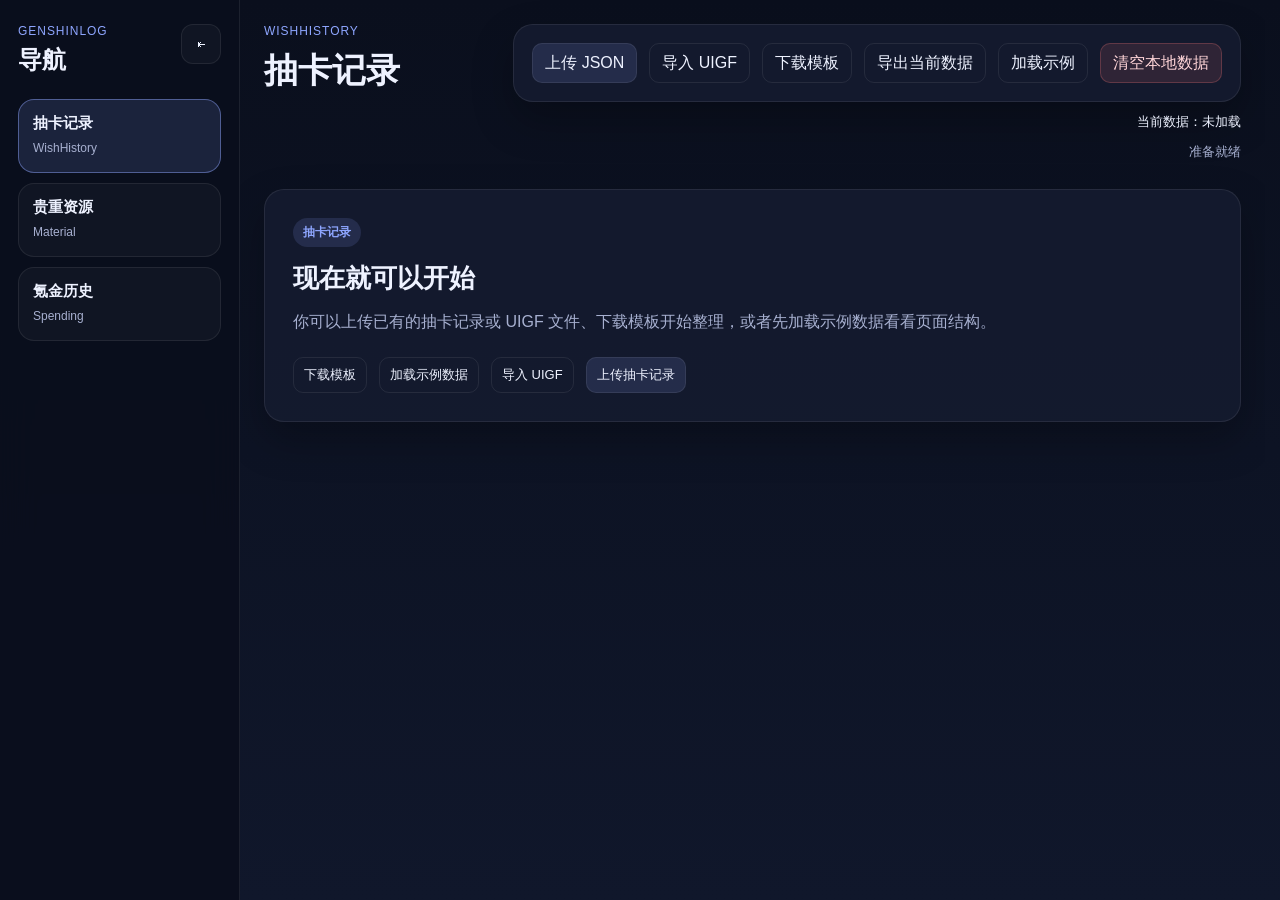
<file: index.html>
<!doctype html>
<html lang="zh-CN">
  <head>
    <meta charset="UTF-8" />
    <meta name="viewport" content="width=device-width, initial-scale=1.0" />
    <title>原神记录站</title>
    <style>
      :root {
        --bg: #0b1020;
        --panel: #151b2f;
        --border: rgba(255, 255, 255, 0.08);
        --text: #eef2ff;
        --muted: #a7b0d0;
        --accent: #8ea6ff;
        --accent-soft: rgba(142, 166, 255, 0.14);
        color-scheme: dark;
        font-family: Inter, "PingFang SC", "Microsoft YaHei", sans-serif;
      }

      * {
        box-sizing: border-box;
      }

      body {
        margin: 0;
        min-height: 100vh;
        color: var(--text);
        background: linear-gradient(180deg, #0a0f1d 0%, #10172b 100%);
      }

      .unified-app-shell {
        min-height: 100vh;
        display: grid;
        grid-template-columns: auto minmax(0, 1fr);
      }

      .sidebar {
        position: sticky;
        top: 0;
        align-self: start;
        min-height: 100vh;
        width: 240px;
        padding: 24px 18px;
        background: rgba(10, 15, 29, 0.92);
        border-right: 1px solid var(--border);
        backdrop-filter: blur(18px);
        transition: width 0.2s ease, padding 0.2s ease;
        overflow: hidden;
      }

      .sidebar.is-collapsed {
        width: 88px;
        padding-left: 14px;
        padding-right: 14px;
      }

      .sidebar-top {
        display: flex;
        align-items: flex-start;
        justify-content: space-between;
        gap: 12px;
        margin-bottom: 24px;
      }

      .sidebar-brand {
        min-width: 0;
      }

      .eyebrow {
        font-size: 12px;
        color: var(--accent);
        letter-spacing: 0.08em;
        text-transform: uppercase;
        margin-bottom: 8px;
      }

      .sidebar-title {
        margin: 0;
        font-size: 24px;
        line-height: 1.2;
      }

      .sidebar-toggle {
        width: 40px;
        height: 40px;
        border: 1px solid var(--border);
        border-radius: 12px;
        background: rgba(255, 255, 255, 0.03);
        color: var(--text);
        cursor: pointer;
        font: inherit;
        flex: 0 0 auto;
      }

      .sidebar-toggle:hover {
        background: rgba(255, 255, 255, 0.06);
      }

      .sidebar-nav {
        display: grid;
        gap: 10px;
      }

      .sidebar-tab {
        width: 100%;
        border: 1px solid var(--border);
        border-radius: 16px;
        background: rgba(255, 255, 255, 0.03);
        color: var(--text);
        padding: 14px;
        text-align: left;
        cursor: pointer;
        font: inherit;
        transition: background 0.18s ease, border-color 0.18s ease, transform 0.18s ease;
      }

      .sidebar-tab:hover {
        background: rgba(255, 255, 255, 0.06);
        transform: translateY(-1px);
      }

      .sidebar-tab.is-active {
        background: var(--accent-soft);
        border-color: rgba(142, 166, 255, 0.45);
      }

      .sidebar-tab-title {
        display: block;
        font-size: 15px;
        font-weight: 700;
        white-space: nowrap;
      }

      .sidebar-tab-desc {
        display: block;
        margin-top: 6px;
        color: var(--muted);
        font-size: 12px;
        line-height: 1.6;
      }

      .sidebar.is-collapsed .sidebar-brand,
      .sidebar.is-collapsed .sidebar-tab-desc {
        display: none;
      }

      .sidebar.is-collapsed .sidebar-tab {
        padding-left: 12px;
        padding-right: 12px;
      }

      .viewer-shell {
        min-width: 0;
        min-height: 100vh;
        padding: 0;
      }

      .viewer-frame {
        width: 100%;
        height: 100vh;
        border: 0;
        display: block;
        background: transparent;
      }

      @media (max-width: 980px) {
        body {
          overflow: hidden;
        }

        .unified-app-shell {
          height: 100dvh;
          min-height: 0;
          grid-template-columns: 1fr;
          grid-template-rows: auto minmax(0, 1fr);
        }

        .sidebar,
        .sidebar.is-collapsed {
          position: relative;
          z-index: 10;
          width: auto;
          min-height: auto;
          padding: 12px 14px 10px;
          border-right: 0;
          border-bottom: 1px solid var(--border);
        }

        .sidebar-top,
        .sidebar-toggle {
          display: none;
        }

        .sidebar-nav {
          gap: 6px;
          grid-template-columns: repeat(3, minmax(0, 1fr));
          padding: 4px;
          border: 1px solid var(--border);
          border-radius: 14px;
          background: rgba(255, 255, 255, 0.03);
        }

        .sidebar-tab {
          border-color: transparent;
          border-radius: 10px;
          padding: 10px 12px;
          text-align: center;
          background: transparent;
        }

        .sidebar-tab:hover {
          transform: none;
        }

        .sidebar-tab-title {
          font-size: 14px;
        }

        .sidebar-tab-desc,
        .sidebar.is-collapsed .sidebar-tab-desc {
          display: none;
        }

        .viewer-shell {
          min-height: 0;
          overflow: hidden;
        }

        .viewer-frame {
          height: 100%;
        }
      }

      @media (max-width: 640px) {
        .sidebar,
        .sidebar.is-collapsed {
          padding: 10px 12px;
        }

        .sidebar-nav {
          grid-template-columns: repeat(3, minmax(0, 1fr));
        }

        .viewer-frame {
          height: 100%;
        }
      }
    </style>
  </head>
  <body>
    <div class="unified-app-shell">
      <aside class="sidebar" aria-label="页面导航" id="sidebar">
        <div class="sidebar-top">
          <div class="sidebar-brand">
            <div class="eyebrow">GENSHINLOG</div>
            <h1 class="sidebar-title">导航</h1>
          </div>
          <button id="sidebar-toggle" class="sidebar-toggle" type="button" aria-label="折叠侧边栏" aria-expanded="true">⇤</button>
        </div>

        <nav class="sidebar-nav">
          <button class="sidebar-tab is-active" type="button" data-src="./index-wish.html" aria-pressed="true">
            <span class="sidebar-tab-title">抽卡记录</span>
            <span class="sidebar-tab-desc">WishHistory</span>
          </button>
          <button class="sidebar-tab" type="button" data-src="./index-precious.html" aria-pressed="false">
            <span class="sidebar-tab-title">贵重资源</span>
            <span class="sidebar-tab-desc">Material</span>
          </button>
          <button class="sidebar-tab" type="button" data-src="./index-spending.html" aria-pressed="false">
            <span class="sidebar-tab-title">氪金历史</span>
            <span class="sidebar-tab-desc">Spending</span>
          </button>
        </nav>
      </aside>

      <main class="viewer-shell">
        <iframe id="page-frame" class="viewer-frame" title="原神记录站页面"></iframe>
      </main>
    </div>

    <script>
      (() => {
        const tabs = Array.from(document.querySelectorAll('.sidebar-tab'));
        const frame = document.querySelector('#page-frame');
        const sidebar = document.querySelector('#sidebar');
        const toggle = document.querySelector('#sidebar-toggle');
        const pageVersion = '20261125-4';
        let currentPage = '';

        function switchPage(src) {
          tabs.forEach((tab) => {
            const active = tab.dataset.src === src;
            tab.classList.toggle('is-active', active);
            tab.setAttribute('aria-pressed', active ? 'true' : 'false');
          });
          if (frame && currentPage !== src) {
            currentPage = src;
            frame.setAttribute('src', `${src}?v=${pageVersion}`);
          }
        }

        function syncToggleState() {
          const collapsed = sidebar.classList.contains('is-collapsed');
          toggle.textContent = collapsed ? '⇥' : '⇤';
          toggle.setAttribute('aria-expanded', collapsed ? 'false' : 'true');
          toggle.setAttribute('aria-label', collapsed ? '展开侧边栏' : '折叠侧边栏');
        }

        tabs.forEach((tab) => {
          tab.addEventListener('click', () => switchPage(tab.dataset.src));
        });

        toggle.addEventListener('click', () => {
          sidebar.classList.toggle('is-collapsed');
          syncToggleState();
        });

        switchPage('./index-wish.html');
        syncToggleState();
      })();
    </script>
  </body>
</html>
</file>
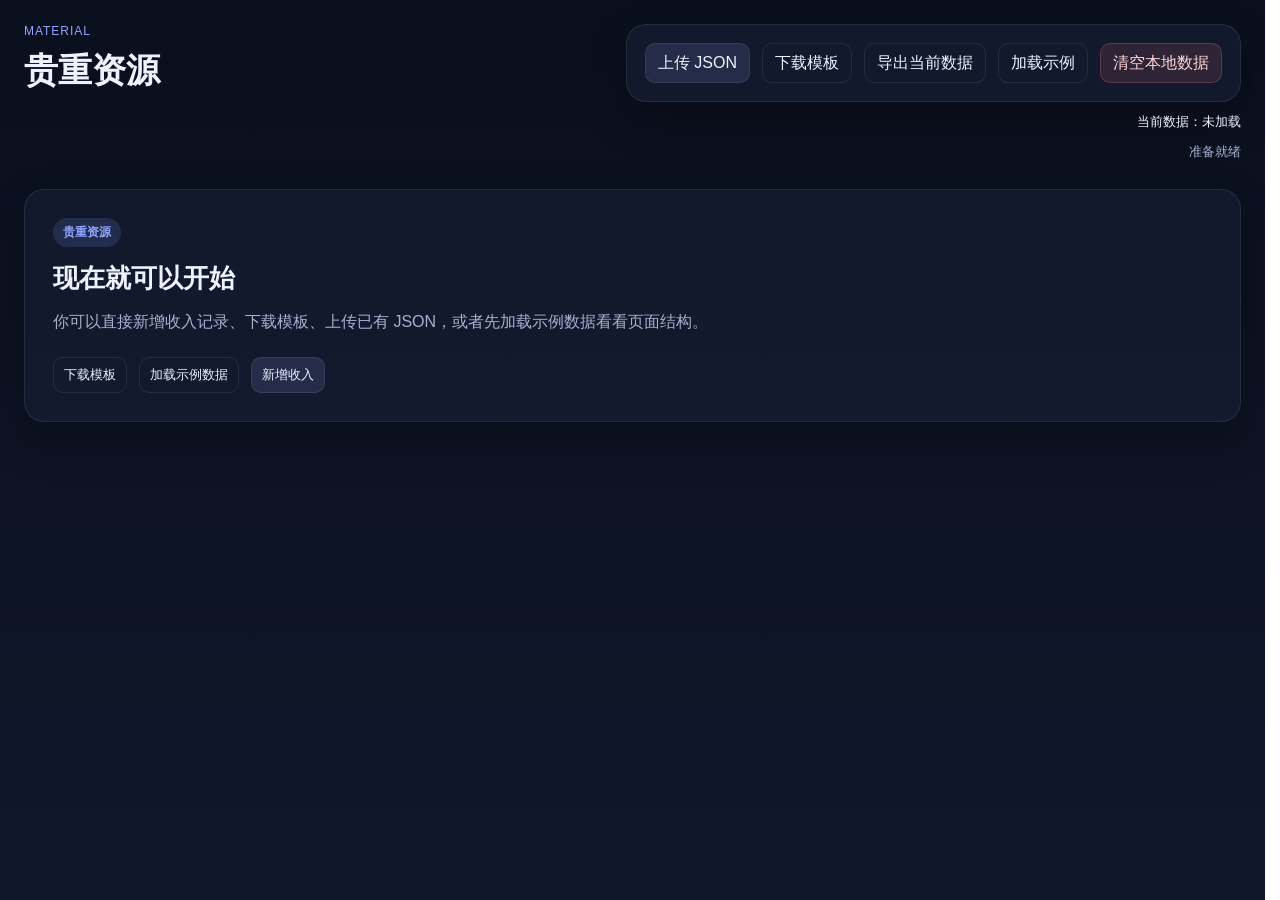
<file: index-precious.html>
<!doctype html>
<html lang="zh-CN">
  <head>
    <meta charset="UTF-8" />
    <meta name="viewport" content="width=device-width, initial-scale=1.0" />
    <title>贵重资源</title>
    <script>
      const preciousAssetVersion = '20260821-2';
      document.write(`<link rel="stylesheet" href="./assets/css/precious.css?v=${preciousAssetVersion}" />`);
    </script>
  </head>
  <body>
    <div class="app-shell">
      <header class="topbar">
        <div>
          <div class="eyebrow">MATERIAL</div>
          <h1>贵重资源</h1>
        </div>
        <div class="topbar-actions">
          <div class="tools-actions card tools-actions-top">
            <button id="upload-trigger" class="ghost-button action-button" type="button">
              <span class="desktop-action-label">上传 JSON</span>
              <span class="mobile-action-label">上传</span>
            </button>
            <button id="mobile-download-current" class="ghost-button action-button mobile-export-proxy" type="button">导出</button>
            <div class="mobile-more-actions is-open">
              <button class="ghost-button action-button mobile-more-trigger" type="button" aria-expanded="false">更多</button>
              <div class="mobile-more-panel">
                <button id="download-template" class="ghost-button action-button" type="button">下载模板</button>
                <button id="download-current" class="ghost-button action-button" type="button">导出当前数据</button>
                <button id="load-sample" class="ghost-button action-button" type="button">加载示例</button>
                <button id="clear-local-data" class="ghost-button action-button danger-button" type="button">清空本地数据</button>
              </div>
            </div>
          </div>
          <div id="current-file-label" class="current-file-label" aria-live="polite">当前数据：未加载</div>
          <div id="dirty-indicator" class="dirty-indicator" aria-live="polite" hidden>当前数据已修改，尚未导出</div>
          <div id="sync-status" class="sync-status" aria-live="polite">准备就绪</div>
        </div>
      </header>

      <main class="main-content">
        <section class="section" id="precious-section"></section>
      </main>
    </div>

    <input id="upload-input" type="file" accept="application/json,.json" hidden />

    <dialog id="precious-income-dialog" class="edit-dialog">
      <form method="dialog" id="precious-income-form" class="edit-form">
        <div class="dialog-header">
          <h3 id="precious-income-title">新增收入记录</h3>
        </div>
        <div class="form-grid precious-income-form-grid">
          <label>
            <span>材料</span>
            <select id="precious-income-material-input" name="material" required>
              <option value="sanctifyingUnction">祝圣之霜</option>
              <option value="sanctifyingEssence">启圣之尘</option>
            </select>
          </label>
          <label>
            <span>来源</span>
            <select id="precious-income-source-input" name="source" required></select>
          </label>
          <div id="precious-income-mode-fields" class="form-span-2"></div>
          <label class="form-span-2">
            <span>备注（可选）</span>
            <input id="precious-income-note-input" name="note" placeholder="补充说明" />
          </label>
        </div>
        <div class="dialog-actions">
          <button type="button" class="ghost-button mobile-dialog-cancel" data-dialog-cancel="income">取消</button>
          <button type="button" class="ghost-button danger-button" id="precious-income-delete">删除</button>
          <button type="submit" class="primary-button">保存</button>
        </div>
      </form>
    </dialog>

    <dialog id="precious-expense-dialog" class="edit-dialog">
      <form method="dialog" id="precious-expense-form" class="edit-form">
        <div class="dialog-header">
          <h3 id="precious-expense-title">新增支出记录</h3>
        </div>
        <div class="form-grid">
          <label>
            <span>材料</span>
            <select id="precious-expense-material-input" name="material" required>
              <option value="sanctifyingUnction">祝圣之霜</option>
              <option value="sanctifyingEssence">启圣之尘</option>
            </select>
          </label>
          <label>
            <span>数量</span>
            <input id="precious-expense-amount-input" name="amount" type="number" min="1" required readonly />
          </label>
          <div class="version-picker version-picker-row" id="precious-expense-version-picker">
            <span class="version-picker-label">版本</span>
            <button type="button" class="version-picker-trigger" id="precious-expense-version-trigger">
              <span id="precious-expense-version-trigger-text">请选择版本</span>
            </button>
          </div>
          <label>
            <span>圣遗物套装</span>
            <input id="precious-expense-set-name-input" name="setName" required />
          </label>
          <label>
            <span>部位</span>
            <select id="precious-expense-slot-input" name="slot" required></select>
          </label>
          <label>
            <span>属性</span>
            <select id="precious-expense-main-stat-input" name="mainStat" required></select>
          </label>
          <label>
            <span>备注（可选）</span>
            <input id="precious-expense-note-input" name="note" placeholder="补充说明" />
          </label>
        </div>
        <div class="dialog-actions">
          <button type="button" class="ghost-button mobile-dialog-cancel" data-dialog-cancel="expense">取消</button>
          <button type="button" class="ghost-button danger-button" id="precious-expense-delete">删除</button>
          <button type="submit" class="primary-button">保存</button>
        </div>
      </form>
    </dialog>

    <dialog id="version-picker-dialog" class="version-picker-dialog">
      <div class="version-picker-dialog-shell">
        <div class="dialog-header version-picker-dialog-header">
          <h3 id="version-picker-dialog-title">选择版本</h3>
        </div>
        <div id="version-picker-select-shell">
          <div class="cascade-picker version-picker-dialog-body">
            <div class="cascade-column" id="version-picker-group-list" role="listbox" aria-label="版本组"></div>
            <div class="cascade-column" id="version-picker-version-list" role="listbox" aria-label="具体版本"></div>
          </div>
        </div>
        <div id="version-picker-edit-shell" hidden>
          <div class="version-picker-editor-row">
            <label>
              <span id="version-picker-editor-label">数量</span>
              <input id="version-picker-editor-input" type="number" min="0" />
            </label>
            <button type="button" class="primary-button" id="version-picker-editor-save">保存当前版本数量</button>
          </div>
          <div id="version-picker-editor-hint" class="empty-state"></div>
          <div id="version-picker-edit-list" class="version-entry-list"></div>
        </div>
      </div>
    </dialog>

    <script>
      (() => {
        const mediaQuery = window.matchMedia('(max-width: 760px)');
        const menus = Array.from(document.querySelectorAll('.mobile-more-actions'));
        const mobileExportButton = document.querySelector('#mobile-download-current');
        const exportButton = document.querySelector('#download-current');

        function syncMobileMoreState() {
          menus.forEach((menu) => {
            if (mediaQuery.matches) {
              menu.classList.remove('is-open');
            } else {
              menu.classList.add('is-open');
            }
            menu.querySelector('.mobile-more-trigger')?.setAttribute('aria-expanded', menu.classList.contains('is-open') ? 'true' : 'false');
          });
        }

        function closeMenusOutside(event) {
          if (!mediaQuery.matches) return;
          menus.forEach((menu) => {
            if (menu.classList.contains('is-open') && !menu.contains(event.target)) {
              menu.classList.remove('is-open');
              menu.querySelector('.mobile-more-trigger')?.setAttribute('aria-expanded', 'false');
            }
          });
        }

        function closeMenu(menu) {
          menu.classList.remove('is-open');
          menu.querySelector('.mobile-more-trigger')?.setAttribute('aria-expanded', 'false');
        }

        mediaQuery.addEventListener('change', syncMobileMoreState);
        menus.forEach((menu) => {
          menu.querySelector('.mobile-more-trigger')?.addEventListener('click', () => {
            if (!mediaQuery.matches) return;
            const open = !menu.classList.contains('is-open');
            menus.forEach((item) => {
              closeMenu(item);
            });
            menu.classList.toggle('is-open', open);
            menu.querySelector('.mobile-more-trigger')?.setAttribute('aria-expanded', open ? 'true' : 'false');
          });
          menu.querySelectorAll('.mobile-more-panel button').forEach((button) => {
            button.addEventListener('click', () => {
              if (mediaQuery.matches) closeMenu(menu);
            });
          });
        });
        document.addEventListener('pointerdown', closeMenusOutside, true);
        document.addEventListener('click', closeMenusOutside, true);
        document.addEventListener('keydown', (event) => {
          if (!mediaQuery.matches || event.key !== 'Escape') return;
          menus.forEach(closeMenu);
        });
        mobileExportButton?.addEventListener('click', () => exportButton?.click());
        syncMobileMoreState();
      })();
    </script>
    <script>
      (() => {
        const scripts = [
          './assets/js/version-info.js',
          './assets/js/precious/core.js',
          './assets/js/precious/view.js',
          './assets/js/precious/editor.js',
          './assets/js/precious/app.js',
        ];
        document.write(scripts.map((src) => `<script src="${src}?v=${preciousAssetVersion}"><\/script>`).join(''));
      })();
    </script>
  </body>
</html>
</file>
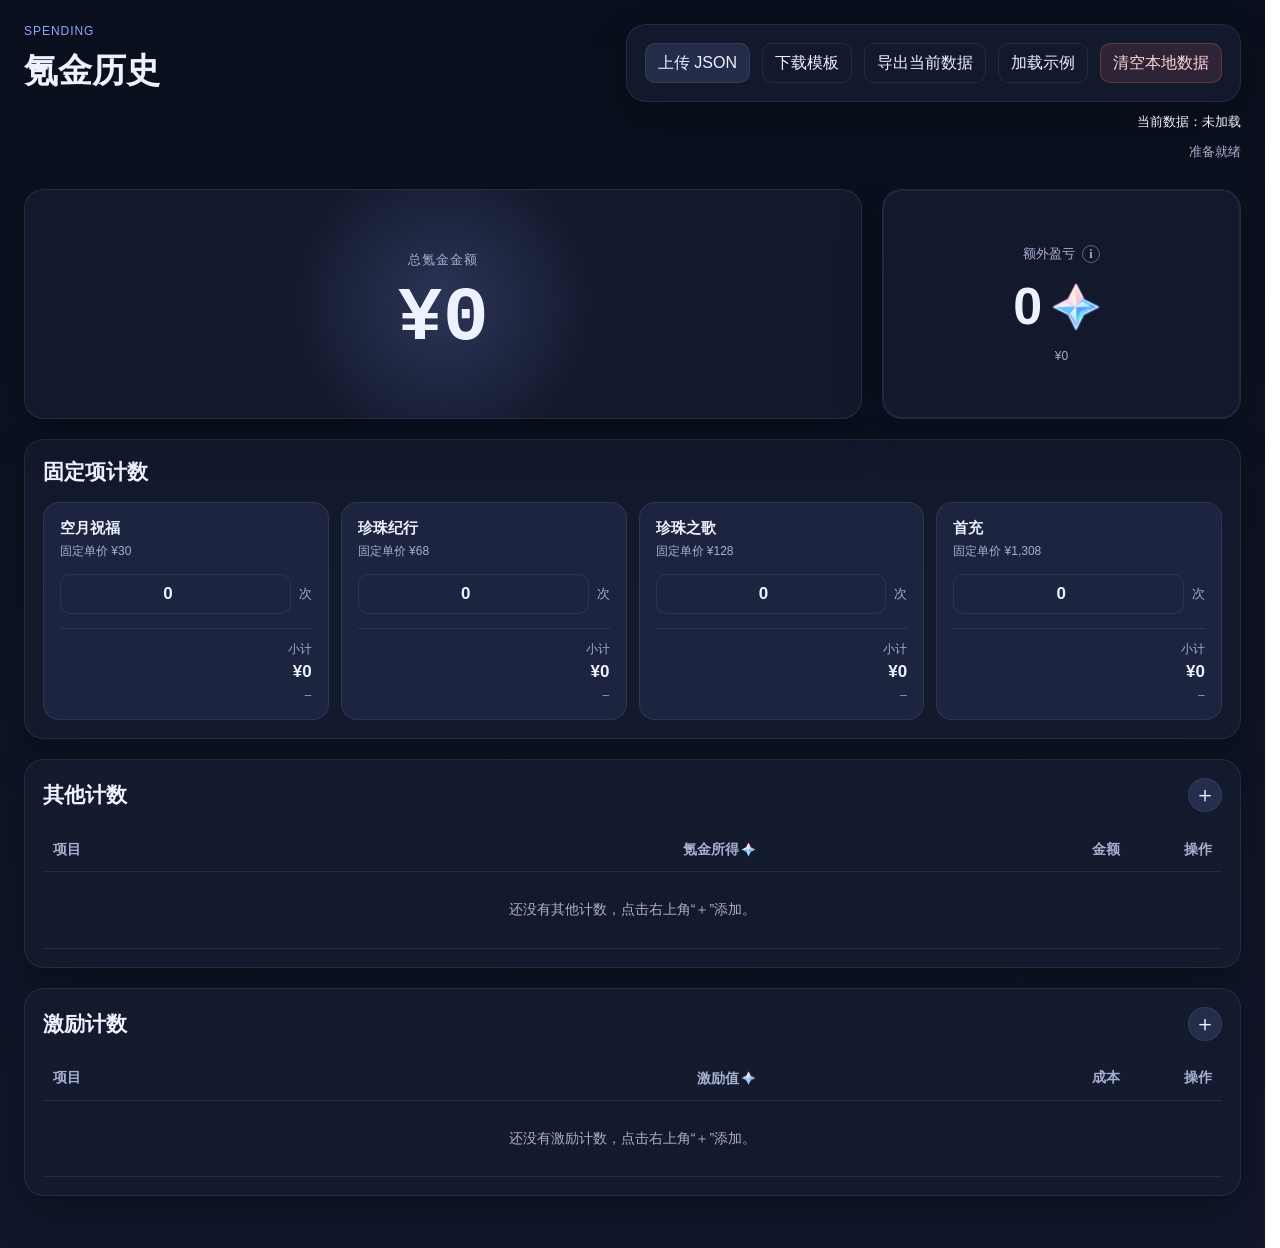
<file: index-spending.html>
<!doctype html>
<html lang="zh-CN">
  <head>
    <meta charset="UTF-8" />
    <meta name="viewport" content="width=device-width, initial-scale=1.0" />
    <title>氪金历史</title>
    <script>
      const spendingAssetVersion = '20260924-4';
      document.write(`<link rel="stylesheet" href="./assets/css/precious.css?v=${spendingAssetVersion}" /><link rel="stylesheet" href="./assets/css/spending.css?v=${spendingAssetVersion}" />`);
    </script>
  </head>
  <body>
    <div class="app-shell">
      <header class="topbar">
        <div>
          <div class="eyebrow">SPENDING</div>
          <h1>氪金历史</h1>
        </div>
        <div class="topbar-actions">
          <div class="tools-actions card tools-actions-top">
            <button id="upload-trigger" class="ghost-button action-button" type="button">
              <span class="desktop-action-label">上传 JSON</span>
              <span class="mobile-action-label">上传</span>
            </button>
            <button id="mobile-download-current" class="ghost-button action-button mobile-export-proxy" type="button">导出</button>
            <div class="mobile-more-actions is-open">
              <button class="ghost-button action-button mobile-more-trigger" type="button" aria-expanded="false">更多</button>
              <div class="mobile-more-panel">
                <button id="download-template" class="ghost-button action-button" type="button">下载模板</button>
                <button id="download-current" class="ghost-button action-button" type="button">导出当前数据</button>
                <button id="load-sample" class="ghost-button action-button" type="button">加载示例</button>
                <button id="clear-local-data" class="ghost-button action-button danger-button" type="button">清空本地数据</button>
              </div>
            </div>
          </div>
          <div id="current-file-label" class="current-file-label" aria-live="polite">当前数据：未加载</div>
          <div id="dirty-indicator" class="dirty-indicator" aria-live="polite" hidden>当前数据已修改，尚未导出</div>
          <div id="sync-status" class="sync-status" aria-live="polite">准备就绪</div>
        </div>
      </header>

      <main class="main-content">
        <section class="section" id="spending-section"></section>
      </main>
    </div>

    <input id="upload-input" type="file" accept="application/json,.json" hidden />

    <dialog id="other-item-dialog" class="edit-dialog">
      <form method="dialog" id="other-item-form" class="edit-form">
        <div class="dialog-header">
          <h3 id="other-item-dialog-title">新增其他计数</h3>
        </div>
        <div class="form-grid">
          <label>
            <span>项目</span>
            <input id="other-item-name-input" name="name" maxlength="80" placeholder="如 创世结晶礼包" required />
          </label>
          <label>
            <span>氪金所得<img class="primogem-icon" src="./assets/primogem.png" alt="原石" /></span>
            <input id="other-item-primogems-input" name="primogems" type="number" min="0" step="1" inputmode="numeric" placeholder="0" required />
          </label>
          <label class="form-span-2">
            <span>金额（元）</span>
            <input id="other-item-amount-input" name="amount" type="number" step="0.01" inputmode="decimal" placeholder="0" required />
          </label>
        </div>
        <div class="dialog-actions">
          <button type="button" class="ghost-button mobile-dialog-cancel" data-dialog-cancel="other">取消</button>
          <button type="button" class="ghost-button danger-button" id="other-item-delete">删除</button>
          <button type="submit" class="primary-button">保存</button>
        </div>
      </form>
    </dialog>

    <dialog id="incentive-item-dialog" class="edit-dialog">
      <form method="dialog" id="incentive-item-form" class="edit-form">
        <div class="dialog-header">
          <h3 id="incentive-item-dialog-title">新增激励计数</h3>
        </div>
        <div class="form-grid incentive-form-grid">
          <label>
            <span>项目</span>
            <input id="incentive-item-name-input" name="name" maxlength="80" placeholder="如 商城返利" required />
          </label>
          <label>
            <span>激励值<img class="primogem-icon" src="./assets/primogem.png" alt="原石" /></span>
            <input id="incentive-item-primogems-input" name="primogems" type="number" min="0" step="1" inputmode="numeric" placeholder="0" required />
          </label>
          <label class="form-span-2">
            <span>成本（元）</span>
            <input id="incentive-item-cost-input" name="cost" type="number" step="0.01" inputmode="decimal" placeholder="0" required />
          </label>
        </div>
        <div class="dialog-actions">
          <button type="button" class="ghost-button mobile-dialog-cancel" data-dialog-cancel="incentive">取消</button>
          <button type="button" class="ghost-button danger-button" id="incentive-item-delete">删除</button>
          <button type="submit" class="primary-button">保存</button>
        </div>
      </form>
    </dialog>

    <script>
      (() => {
        const mediaQuery = window.matchMedia('(max-width: 760px)');
        const menus = Array.from(document.querySelectorAll('.mobile-more-actions'));
        const mobileExportButton = document.querySelector('#mobile-download-current');
        const exportButton = document.querySelector('#download-current');

        function closeMenu(menu) {
          menu.classList.remove('is-open');
          menu.querySelector('.mobile-more-trigger')?.setAttribute('aria-expanded', 'false');
        }

        function syncMobileMoreState() {
          menus.forEach((menu) => {
            menu.classList.toggle('is-open', !mediaQuery.matches);
            menu.querySelector('.mobile-more-trigger')?.setAttribute('aria-expanded', menu.classList.contains('is-open') ? 'true' : 'false');
          });
        }

        function closeMenusOutside(event) {
          if (!mediaQuery.matches) return;
          menus.forEach((menu) => {
            if (menu.classList.contains('is-open') && !menu.contains(event.target)) closeMenu(menu);
          });
        }

        mediaQuery.addEventListener('change', syncMobileMoreState);
        menus.forEach((menu) => {
          menu.querySelector('.mobile-more-trigger')?.addEventListener('click', () => {
            if (!mediaQuery.matches) return;
            const open = !menu.classList.contains('is-open');
            menus.forEach(closeMenu);
            menu.classList.toggle('is-open', open);
            menu.querySelector('.mobile-more-trigger')?.setAttribute('aria-expanded', open ? 'true' : 'false');
          });
          menu.querySelectorAll('.mobile-more-panel button').forEach((button) => {
            button.addEventListener('click', () => {
              if (mediaQuery.matches) closeMenu(menu);
            });
          });
        });
        document.addEventListener('pointerdown', closeMenusOutside, true);
        document.addEventListener('click', closeMenusOutside, true);
        document.addEventListener('keydown', (event) => {
          if (mediaQuery.matches && event.key === 'Escape') menus.forEach(closeMenu);
        });
        mobileExportButton?.addEventListener('click', () => exportButton?.click());
        syncMobileMoreState();
      })();
    </script>
    <script>
      (() => {
        const scripts = ['core', 'view', 'editor', 'app'];
        document.write(scripts.map((name) => `<script src="./assets/js/spending/${name}.js?v=${spendingAssetVersion}"><\/script>`).join(''));
      })();
    </script>
  </body>
</html>
</file>
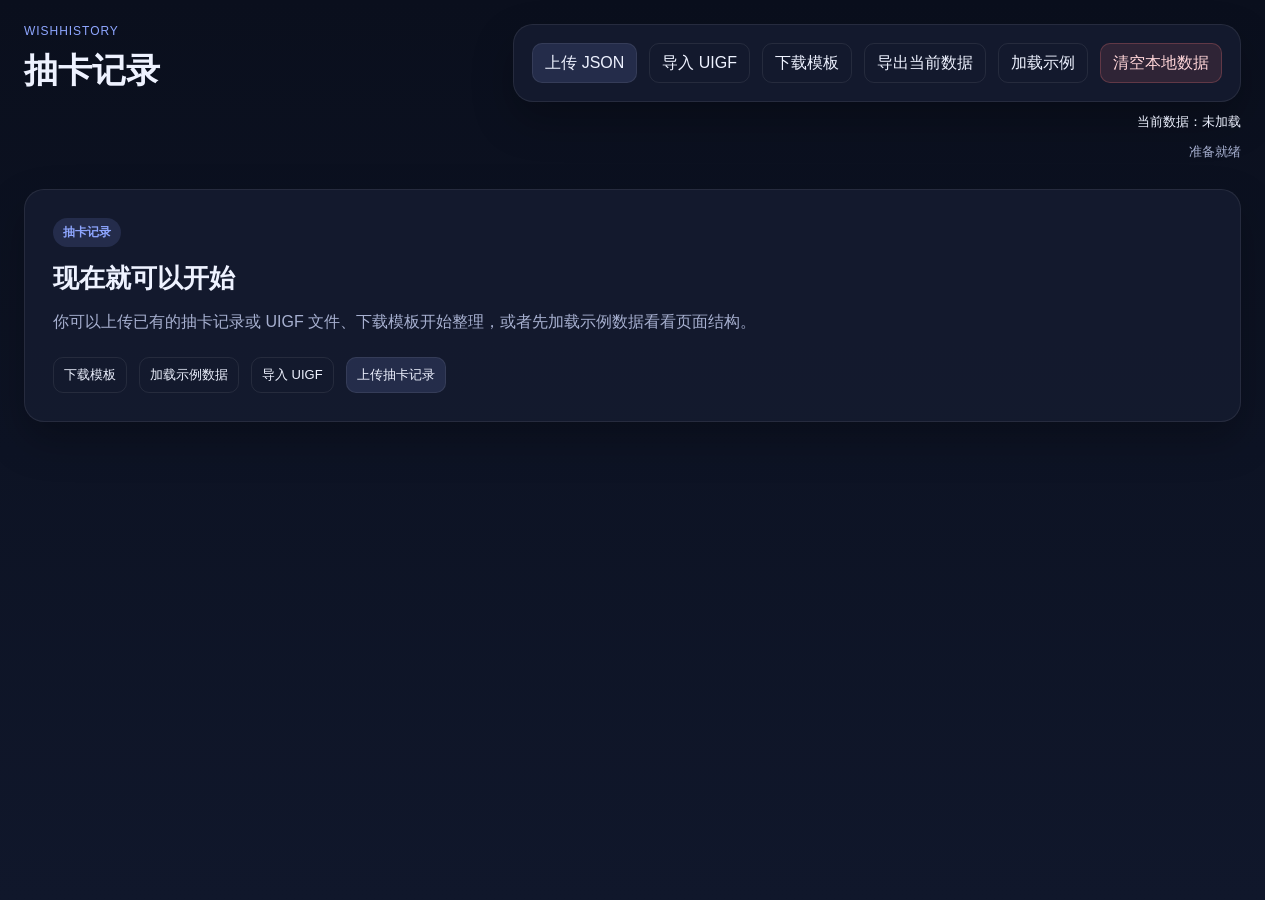
<file: index-wish.html>
<!doctype html>
<html lang="zh-CN">
  <head>
    <meta charset="UTF-8" />
    <meta name="viewport" content="width=device-width, initial-scale=1.0" />
    <title>抽卡记录</title>
    <script>
      const wishAssetVersion = '20261125-4';
      document.write(`<link rel="stylesheet" href="./assets/css/wish.css?v=${wishAssetVersion}" />`);
    </script>
  </head>
  <body>
    <div class="app-shell">
      <header class="topbar">
        <div>
          <div class="eyebrow">WISHHISTORY</div>
          <h1>抽卡记录</h1>
        </div>
        <div class="topbar-actions">
          <div class="tools-actions card tools-actions-top">
            <button id="upload-btn" class="ghost-button action-button" type="button">
              <span class="desktop-action-label">上传 JSON</span>
              <span class="mobile-action-label">上传</span>
            </button>
            <button id="export-btn" class="ghost-button action-button" type="button">
              <span class="desktop-action-label">导出当前数据</span>
              <span class="mobile-action-label">导出</span>
            </button>
            <div class="mobile-more-actions is-open">
              <button class="ghost-button action-button mobile-more-trigger" type="button" aria-expanded="false">更多</button>
              <div class="mobile-more-panel">
                <button id="uigf-btn" class="ghost-button action-button" type="button">导入 UIGF</button>
                <button id="template-btn" class="ghost-button action-button" type="button">下载模板</button>
                <button id="sample-btn" class="ghost-button action-button" type="button">加载示例</button>
                <button id="reset-btn" class="ghost-button action-button danger-button" type="button">清空本地数据</button>
              </div>
            </div>
            <input id="upload-input" type="file" accept="application/json,.json" hidden />
            <input id="uigf-input" type="file" accept="application/json,.json" hidden />
          </div>
          <div id="current-file-label" class="current-file-label" aria-live="polite">当前数据：未加载</div>
          <div id="dirty-indicator" class="dirty-indicator" aria-live="polite" hidden>当前数据已修改，尚未导出</div>
          <div id="sync-status" class="sync-status" aria-live="polite">准备就绪</div>
        </div>
      </header>

      <main class="main-content">
        <section class="section" id="overview-section"></section>
        <section class="section" id="banner-section"></section>
        <section class="section" id="timeline-section"></section>
        <section class="section" id="character-overview-section"></section>
        <section class="section" id="history-section"></section>
      </main>
    </div>

    <div id="timeline-tooltip" class="timeline-tooltip" hidden></div>

    <dialog id="edit-dialog" class="edit-dialog">
      <form method="dialog" id="edit-form" class="edit-form">
        <div class="dialog-header">
          <h3>修改 5★ 记录</h3>
        </div>
        <div class="form-grid">
          <label data-field="pullIndex">
            <span>抽位</span>
            <input name="pullIndex" type="number" min="1" required />
          </label>
          <label>
            <span>名称</span>
            <input name="itemName" required />
          </label>
          <label>
            <span>类型</span>
            <select name="itemType">
              <option value="角色">角色</option>
              <option value="武器">武器</option>
            </select>
          </label>
          <label data-field="resultType">
            <span>结果</span>
            <select name="resultType">
              <option value="up">up</option>
              <option value="off-banner">off-banner</option>
              <option value="unknown">unknown</option>
            </select>
          </label>
          <label data-field="capturingRadiance">
            <span>捕获明光</span>
            <select name="capturingRadiance">
              <option value="">未记录</option>
              <option value="true">是</option>
              <option value="false">否</option>
            </select>
          </label>
          <label data-field="pullVersionLabel">
            <span>版本标签</span>
            <input name="pullVersionLabel" placeholder="如 5.6 / 月之一" />
          </label>
          <label data-field="pullVersionGroup">
            <span>版本分组</span>
            <input name="pullVersionGroup" placeholder="如 5.6.0 / 5.6.5" />
          </label>
          <label data-field="time">
            <span>时间</span>
            <input name="time" placeholder="如 2025-08-11 08:14:37" />
          </label>
          <label data-field="source">
            <span>来源</span>
            <select name="source">
              <option value="manual">manual</option>
              <option value="auto">auto</option>
            </select>
          </label>
        </div>
        <div class="dialog-actions">
          <button type="button" class="ghost-button danger-button" id="edit-delete">删除条目</button>
          <button type="button" class="ghost-button mobile-dialog-cancel" id="edit-cancel-mobile">取消</button>
          <button type="submit" class="primary-button">保存修改</button>
        </div>
      </form>
    </dialog>

    <dialog id="total-pulls-dialog" class="edit-dialog">
      <form method="dialog" id="total-pulls-form" class="edit-form">
        <div class="dialog-header">
          <h3>修改总抽数</h3>
        </div>
        <div class="form-grid form-grid-single">
          <label>
            <span id="total-pulls-label">总抽数</span>
            <input id="total-pulls-input" name="totalPulls" type="number" min="0" required />
          </label>
        </div>
        <div class="dialog-actions">
          <button type="button" class="ghost-button mobile-dialog-cancel" id="total-pulls-cancel-mobile">取消</button>
          <button type="submit" class="primary-button">保存修改</button>
        </div>
      </form>
    </dialog>

    <dialog id="character-pull-dialog" class="edit-dialog" aria-labelledby="character-pull-dialog-title">
      <form method="dialog" class="edit-form">
        <div class="dialog-header">
          <h3 id="character-pull-dialog-title"></h3>
          <button type="submit" class="ghost-button">关闭</button>
        </div>
        <div class="character-overview-pulls"></div>
      </form>
    </dialog>

    <dialog id="uigf-review-dialog" class="edit-dialog uigf-review-dialog">
      <form method="dialog" id="uigf-review-form" class="edit-form">
        <div class="dialog-header">
          <h3>UIGF 导入结果</h3>
        </div>
        <div id="uigf-review-content" class="uigf-review-content"></div>
        <div class="dialog-actions">
          <button type="button" class="ghost-button" id="uigf-review-close">稍后再说</button>
          <button type="submit" class="primary-button" id="uigf-review-apply">确认应用</button>
        </div>
      </form>
    </dialog>

    <template id="stat-card-template">
      <article class="card stat-card">
        <div class="stat-label"></div>
        <div class="stat-value"></div>
        <div class="stat-meta"></div>
      </article>
    </template>

    <template id="banner-card-template">
      <article class="card banner-card">
        <div class="banner-header">
          <div>
            <h3 class="banner-title"></h3>
            <div class="banner-subtitle"></div>
          </div>
          <div class="banner-pill"></div>
        </div>
        <div class="banner-grid"></div>
        <div class="banner-note"></div>
      </article>
    </template>

    <script>
      (() => {
        const mediaQuery = window.matchMedia('(max-width: 760px)');
        const menus = Array.from(document.querySelectorAll('.mobile-more-actions'));

        function syncMobileMoreState() {
          menus.forEach((menu) => {
            if (mediaQuery.matches) {
              menu.classList.remove('is-open');
            } else {
              menu.classList.add('is-open');
            }
            menu.querySelector('.mobile-more-trigger')?.setAttribute('aria-expanded', menu.classList.contains('is-open') ? 'true' : 'false');
          });
        }

        function closeMenusOutside(event) {
          if (!mediaQuery.matches) return;
          menus.forEach((menu) => {
            if (menu.classList.contains('is-open') && !menu.contains(event.target)) {
              menu.classList.remove('is-open');
              menu.querySelector('.mobile-more-trigger')?.setAttribute('aria-expanded', 'false');
            }
          });
        }

        function closeMenu(menu) {
          menu.classList.remove('is-open');
          menu.querySelector('.mobile-more-trigger')?.setAttribute('aria-expanded', 'false');
        }

        mediaQuery.addEventListener('change', syncMobileMoreState);
        menus.forEach((menu) => {
          menu.querySelector('.mobile-more-trigger')?.addEventListener('click', () => {
            if (!mediaQuery.matches) return;
            const open = !menu.classList.contains('is-open');
            menus.forEach((item) => {
              closeMenu(item);
            });
            menu.classList.toggle('is-open', open);
            menu.querySelector('.mobile-more-trigger')?.setAttribute('aria-expanded', open ? 'true' : 'false');
          });
          menu.querySelectorAll('.mobile-more-panel button').forEach((button) => {
            button.addEventListener('click', () => {
              if (mediaQuery.matches) closeMenu(menu);
            });
          });
        });
        document.addEventListener('pointerdown', closeMenusOutside, true);
        document.addEventListener('click', closeMenusOutside, true);
        document.addEventListener('keydown', (event) => {
          if (!mediaQuery.matches || event.key !== 'Escape') return;
          menus.forEach(closeMenu);
        });
        syncMobileMoreState();
      })();
    </script>
    <script>
      (() => {
        const scripts = [
          './assets/js/version-info.js',
          './assets/js/wish/core.js',
          './assets/js/wish/dashboard.js',
          './assets/js/wish/timeline.js',
          './assets/js/wish/character-overview.js',
          './assets/js/wish/history.js',
          './assets/js/wish/editor.js',
          './assets/js/wish/import-export.js',
          './assets/js/wish/app.js',
        ];
        document.write(scripts.map((src) => `<script src="${src}?v=${wishAssetVersion}"><\/script>`).join(''));
      })();
    </script>
  </body>
</html>
</file>
<file: assets/css/precious.css>
:root {
  --bg: #0b1020;
  --panel: #151b2f;
  --panel-soft: #1c2440;
  --border: rgba(255, 255, 255, 0.08);
  --text: #eef2ff;
  --muted: #a7b0d0;
  --accent: #8ea6ff;
  --accent-soft: rgba(142, 166, 255, 0.14);
  --warning: #f7d774;
  --shadow: 0 18px 40px rgba(0, 0, 0, 0.25);
  font-family: Inter, "PingFang SC", "Microsoft YaHei", sans-serif;
}
* { box-sizing: border-box; }
html { scrollbar-gutter: stable; }
body { margin: 0; color: var(--text); background: linear-gradient(180deg, #0a0f1d 0%, #10172b 100%); }
.app-shell { min-height: 100vh; max-width: 1440px; margin: 0 auto; padding: 24px; }
.topbar { margin-bottom: 28px; display: flex; justify-content: space-between; align-items: flex-start; gap: 16px; }
.topbar-actions { display: flex; flex-direction: column; align-items: flex-end; gap: 10px; }
.tools-actions { display: flex; gap: 12px; flex-wrap: wrap; align-items: center; }
.tools-actions-top { justify-content: flex-end; }
.mobile-more-actions, .mobile-more-panel { display: contents; }
.tools-actions .mobile-more-trigger { display: none; }
.tools-actions .mobile-export-proxy { display: none; }
.mobile-action-label { display: none; }
#upload-trigger { order: 1; }
#download-template { order: 2; }
#download-current { order: 3; }
#load-sample { order: 4; }
#clear-local-data { order: 5; }
.current-file-label, .dirty-indicator, .sync-status { font-size: 13px; line-height: 1.5; text-align: right; }
.current-file-label { color: var(--text); }
.dirty-indicator { color: var(--warning); }
.sync-status { color: var(--muted); }
.sync-status[data-type="success"] { color: #98f5b3; }
.sync-status[data-type="error"] { color: #ff9ca8; }
.eyebrow { font-size: 12px; color: var(--accent); letter-spacing: 0.08em; text-transform: uppercase; margin-bottom: 10px; }
.topbar h1 { margin: 0; font-size: 34px; }
.section { margin-bottom: 28px; }
.section-header { margin-bottom: 16px; }
.section-header h2 { margin: 0; font-size: 22px; }
.grid { display: grid; gap: 16px; }
.grid.cards-2 { grid-template-columns: repeat(2, minmax(0, 1fr)); }
.form-span-2 { grid-column: 1 / -1; }
.card, .subcard { background: rgba(21, 27, 47, 0.95); border: 1px solid var(--border); border-radius: 20px; padding: 18px; box-shadow: var(--shadow); }
.subcard { background: var(--panel-soft); box-shadow: none; }
.landing-card { padding: 28px; }
.landing-card h2 { margin: 0 0 12px; font-size: 26px; }
.landing-card p { margin: 0; color: var(--muted); line-height: 1.8; }
.landing-actions { margin-top: 20px; }
.landing-badge { display: inline-flex; align-items: center; padding: 6px 10px; margin-bottom: 14px; border-radius: 999px; background: var(--accent-soft); color: var(--accent); font-size: 12px; font-weight: 700; }
.block-header { display: flex; justify-content: space-between; align-items: flex-start; gap: 12px; margin-bottom: 14px; }
.block-header-left { display: flex; align-items: center; gap: 10px; flex-wrap: wrap; }
.block-header h3 { margin: 0; font-size: 20px; }
.history-summary { padding: 8px 12px; border-radius: 999px; background: rgba(255,255,255,0.06); color: var(--muted); font-size: 12px; white-space: nowrap; }
.essence-progress-list { display: inline-flex; align-items: center; gap: 5px; }
.essence-progress-item { position: relative; display: inline-flex; }
.essence-progress-ring { width: 28px; height: 28px; color: #e7c978; }
.essence-progress-ring.is-oracle { color: #ffd95f; }
.essence-progress-ring.is-empty { opacity: 0.35; }
.essence-progress-ring:focus-visible { border-radius: 50%; outline: 2px solid currentColor; outline-offset: 2px; }
.essence-progress-ring svg { display: block; width: 100%; height: 100%; overflow: visible; }
.essence-progress-track, .essence-progress-value { fill: none; stroke-width: 3; }
.essence-progress-track { stroke: rgba(231, 201, 120, 0.16); }
.essence-progress-value { stroke: currentColor; stroke-linecap: round; transform: rotate(-90deg); transform-origin: 14px 14px; }
.essence-progress-ring.is-empty .essence-progress-value { opacity: 0; }
.essence-progress-tooltip { position: absolute; top: calc(100% + 10px); left: 50%; z-index: 10; width: max-content; max-width: min(220px, calc(100vw - 48px)); padding: 8px 10px; border: 1px solid var(--border); border-radius: 10px; background: rgba(11, 16, 32, 0.98); box-shadow: var(--shadow); color: var(--muted); font-size: 12px; line-height: 1.5; opacity: 0; pointer-events: none; text-align: left; transform: translate(-50%, -4px); transition: opacity 140ms ease, transform 140ms ease, visibility 140ms ease; visibility: hidden; white-space: nowrap; }
.essence-progress-item:hover .essence-progress-tooltip, .essence-progress-item:focus-within .essence-progress-tooltip { opacity: 1; transform: translate(-50%, 0); visibility: visible; }
.icon-button { width: 34px; height: 34px; border-radius: 999px; border: 1px solid var(--border); background: var(--accent-soft); color: var(--text); font: inherit; font-size: 22px; line-height: 1; cursor: pointer; display: inline-flex; align-items: center; justify-content: center; padding: 0; }
.precious-stat-title { margin-bottom: 14px; font-size: 18px; font-weight: 700; }
.precious-stat-grid { display: grid; grid-template-columns: repeat(3, minmax(0, 1fr)); gap: 12px; }
.precious-stat-shell { margin-bottom: 20px; }
.meta-box { background: var(--panel-soft); border-radius: 14px; padding: 12px; }
.meta-box-label { font-size: 12px; color: var(--muted); margin-bottom: 6px; }
.meta-box-value { font-size: 20px; font-weight: 700; }
.precious-material-block { display: grid; gap: 16px; }
.precious-material-grid { align-items: start; }
.precious-material-tabs { display: none; }
.precious-material-panel[hidden] { display: block; }
.nested-group { display: grid; gap: 10px; margin-top: 12px; }
.nested-group-title { font-size: 14px; font-weight: 700; color: var(--text); }
.version-picker { display: grid; gap: 10px; }
.version-picker-row { grid-column: 1 / -1; }
.version-picker-label { color: var(--muted); font-size: 13px; }
.version-picker-trigger, .version-inline-summary { width: 100%; min-height: 40px; border: 1px solid var(--border); border-radius: 10px; background: var(--panel-soft); color: var(--text); font: inherit; text-align: left; padding: 8px 10px; display: flex; align-items: center; justify-content: space-between; }
.version-picker-trigger { cursor: pointer; }
.version-picker-trigger::after, .version-inline-summary::after { content: "选择"; color: var(--muted); font-size: 12px; }
.version-inline-summary { cursor: pointer; }
.compact-summary { min-height: 36px; padding: 7px 10px; font-size: 13px; }
.precious-income-form-grid { align-items: start; }
.income-mode-block { display: grid; gap: 8px; }
.income-mode-title { color: var(--muted); font-size: 13px; }
.inline-fields { display: grid; gap: 14px; grid-template-columns: repeat(2, minmax(0, 1fr)); align-items: end; }
.table-wrap { overflow: auto; }
.pagination-row { display: flex; align-items: center; justify-content: flex-end; gap: 10px; margin-top: 14px; }
table { width: 100%; border-collapse: collapse; font-size: 14px; }
.income-table { table-layout: fixed; }
.income-col-cycle, .income-col-note { width: 33.333%; }
.income-col-amount, .income-col-action { width: 16.667%; }
.expense-table { table-layout: fixed; }
.expense-col-amount { width: 10%; }
.expense-col-set { width: 30%; }
.expense-col-slot, .expense-col-stat, .expense-col-action { width: 20%; }
.expense-table tr.expense-milestone-advanced > td:not(:last-child) { color: #e7c978; }
.expense-table tr.expense-milestone-oracle > td:not(:last-child) { color: #ffd95f; }
th, td { text-align: left; padding: 12px 10px; border-bottom: 1px solid var(--border); vertical-align: middle; }
th { color: var(--muted); font-weight: 600; position: sticky; top: 0; background: rgba(21,27,47,0.98); }
tbody tr:hover { background: rgba(255,255,255,0.03); }
.table-button, .primary-button, .ghost-button { border: 1px solid var(--border); border-radius: 10px; padding: 8px 12px; cursor: pointer; font: inherit; min-height: 40px; display: inline-flex; align-items: center; justify-content: center; }
.table-button, .ghost-button { background: transparent; color: var(--text); }
.primary-button { background: var(--accent-soft); color: var(--text); }
.action-button.is-highlighted { background: var(--accent-soft); color: var(--text); }
.danger-button { border-color: rgba(255, 120, 120, 0.24); background: rgba(255, 120, 120, 0.12); color: #ffd5d8; }
.danger-button:hover { background: rgba(255, 120, 120, 0.18); }
.compact-button { min-height: 36px; padding: 6px 10px; font-size: 13px; }
.edit-dialog { width: min(760px, calc(100vw - 24px)); border: 1px solid var(--border); border-radius: 20px; background: var(--panel); color: var(--text); padding: 0; }
.version-picker-dialog { width: min(720px, calc(100vw - 24px)); border: 1px solid var(--border); border-radius: 20px; background: var(--panel); color: var(--text); padding: 0; }
.version-picker-dialog::backdrop, .edit-dialog::backdrop { background: rgba(0,0,0,0.45); }
.version-picker-dialog-shell, .edit-form { padding: 20px; }
.version-picker-dialog-header { margin-bottom: 16px; }
.version-picker-dialog-body { min-height: 280px; }
.version-picker-editor-row { display: grid; grid-template-columns: minmax(0, 1fr) auto; gap: 12px; align-items: end; margin-top: 16px; }
.dialog-header { display: flex; justify-content: space-between; align-items: center; gap: 12px; margin-bottom: 18px; }
.dialog-header h3 { margin: 0; }
.form-grid { display: grid; grid-template-columns: repeat(2, minmax(0, 1fr)); gap: 14px; }
label { display: grid; gap: 8px; color: var(--muted); font-size: 13px; }
input, select { width: 100%; min-height: 40px; height: 40px; padding: 8px 10px; border-radius: 10px; border: 1px solid var(--border); background: var(--panel-soft); color: var(--text); font: inherit; line-height: 1.2; }
select { appearance: none; -webkit-appearance: none; -moz-appearance: none; }
input[readonly] { color: var(--text); background: rgba(255,255,255,0.035); cursor: default; }
.dialog-actions { display: flex; justify-content: flex-end; gap: 10px; margin-top: 18px; }
.mobile-dialog-cancel { display: none; }
html.dialog-open, body.dialog-open { overflow: hidden; }
.cascade-picker { display: grid; grid-template-columns: minmax(140px, 180px) minmax(0, 1fr); gap: 0; border: 1px solid var(--border); border-radius: 14px; background: var(--panel-soft); overflow: hidden; }
.cascade-column { display: grid; align-content: start; min-height: 220px; }
.cascade-column + .cascade-column { border-left: 1px solid var(--border); }
.cascade-item { border: 0; border-radius: 0; padding: 12px 14px; background: transparent; color: var(--text); cursor: pointer; font: inherit; text-align: left; display: flex; align-items: center; justify-content: space-between; min-height: 44px; }
.cascade-item:hover { background: rgba(255,255,255,0.04); }
.cascade-item.is-active { background: var(--accent-soft); color: var(--accent); font-weight: 600; }
.cascade-item.is-active::after { content: "›"; color: var(--accent); }
.version-entry-list { display: flex; flex-wrap: wrap; gap: 8px; margin-top: 14px; }
.version-entry-chip { display: inline-flex; justify-content: space-between; align-items: center; gap: 8px; padding: 8px 10px; border-radius: 999px; border: 1px solid var(--border); background: rgba(255,255,255,0.03); }
.compact-chip { padding: 4px 8px; font-size: 12px; gap: 6px; }
.chip-close-button { border: 0; background: transparent; color: var(--muted); cursor: pointer; font-size: 16px; line-height: 1; padding: 0; width: 16px; height: 16px; display: inline-flex; align-items: center; justify-content: center; }
.chip-close-button:hover { color: var(--text); }
.empty-state { color: var(--muted); font-size: 13px; line-height: 1.6; }
@media (max-width: 1100px) {
  .grid.cards-2, .precious-stat-grid { grid-template-columns: 1fr 1fr; }
}
@media (max-width: 760px) {
  .app-shell { padding: 16px; }
  .topbar { flex-direction: column; }
  .topbar-actions { align-items: flex-start; width: 100%; }
  .tools-actions-top { display: grid; grid-template-columns: repeat(3, minmax(0, 1fr)); gap: 8px; justify-content: flex-start; position: relative; width: 100%; }
  .tools-actions-top > .action-button, .mobile-more-trigger { min-width: 0; width: 100%; padding-left: 10px; padding-right: 10px; }
  #upload-trigger { order: 1; }
  .tools-actions .mobile-export-proxy { display: inline-flex; order: 2; }
  #download-current { display: none; }
  .mobile-more-actions { order: 3; }
  .mobile-more-actions { display: block; position: relative; }
  .tools-actions .mobile-more-trigger { display: inline-flex; justify-content: center; list-style: none; }
  .desktop-action-label { display: none; }
  .mobile-action-label { display: inline; }
  .mobile-more-panel { display: none; }
  .mobile-more-actions.is-open .mobile-more-panel { position: absolute; top: calc(100% + 8px); right: 0; z-index: 20; display: grid; gap: 8px; width: min(260px, calc(100vw - 32px)); padding: 10px; border: 1px solid var(--border); border-radius: 14px; background: rgba(21, 27, 47, 0.98); box-shadow: var(--shadow); }
  .mobile-more-panel .action-button { width: 100%; justify-content: flex-start; }
  .sync-status, .current-file-label, .dirty-indicator { text-align: left; }
  .grid.cards-2, .form-grid, .inline-fields, .version-picker-editor-row { grid-template-columns: 1fr; }
  .precious-stat-shell.grid.cards-2 { grid-template-columns: repeat(2, minmax(0, 1fr)); gap: 10px; }
  .precious-stat-card { padding: 12px; border-radius: 14px; }
  .precious-stat-title { margin-bottom: 10px; font-size: 15px; }
  .precious-stat-grid { grid-template-columns: 1fr; gap: 8px; }
  .meta-box { padding: 9px; border-radius: 10px; }
  .meta-box-label { margin-bottom: 4px; font-size: 11px; }
  .meta-box-value { font-size: 17px; line-height: 1.2; }
  .precious-material-tabs { display: grid; grid-template-columns: repeat(2, minmax(0, 1fr)); gap: 8px; }
  .precious-material-tab { min-height: 40px; border: 1px solid var(--border); border-radius: 10px; background: rgba(255,255,255,0.03); color: var(--muted); font: inherit; cursor: pointer; }
  .precious-material-tab.is-active { background: var(--accent-soft); color: var(--text); border-color: rgba(142, 166, 255, 0.35); }
  .precious-material-panel[hidden] { display: none; }
  .block-header { align-items: center; gap: 8px; }
  .block-header-left { min-width: 0; gap: 8px; }
  .block-header h3 { font-size: 18px; }
  .block-header > div:last-child { flex: 0 0 auto; }
  .icon-button { width: 38px; min-width: 38px; height: 38px; font-size: 24px; flex: 0 0 auto; }
  .edit-dialog { width: min(420px, calc(100vw - 20px)); border-radius: 18px; }
  .edit-form { padding: 18px; }
  .dialog-header { display: block; margin-bottom: 16px; }
  .dialog-header .ghost-button { display: none; }
  .dialog-header h3 { font-size: 18px; line-height: 1.35; }
  .dialog-actions { display: grid; grid-template-columns: repeat(2, minmax(0, 1fr)); gap: 10px; margin-top: 18px; }
  .dialog-actions .mobile-dialog-cancel { display: inline-flex; order: 2; }
  .dialog-actions .primary-button { order: 3; }
  .dialog-actions [id$="-delete"] { grid-column: 1 / -1; order: 1; }
  .dialog-actions [id$="-delete"][style*="none"] { display: none !important; }
  .dialog-actions > button { width: 100%; min-width: 0; }
  .cascade-picker { grid-template-columns: 1fr; }
  .cascade-column { min-height: auto; }
  .cascade-column + .cascade-column { border-left: 0; border-top: 1px solid var(--border); }
  .version-entry-chip { flex-direction: row; }
  .topbar h1 { font-size: 28px; }
}
</file>
<file: assets/css/spending.css>
.spending-stack {
  display: grid;
  grid-template-columns: minmax(0, 1fr);
  gap: 20px;
}

.spending-stack > * {
  min-width: 0;
}

.spending-summary-grid {
  display: grid;
  grid-template-columns: minmax(0, 7fr) minmax(260px, 3fr);
  gap: 20px;
}

.spending-hero {
  display: grid;
  place-items: center;
  min-height: 230px;
  padding: 34px 24px;
  overflow: hidden;
  position: relative;
  text-align: center;
}

.spending-hero::before {
  content: "";
  position: absolute;
  width: 320px;
  height: 320px;
  border-radius: 50%;
  background: radial-gradient(circle, rgba(142, 166, 255, 0.2), rgba(142, 166, 255, 0) 68%);
  pointer-events: none;
}

.spending-hero-content {
  position: relative;
  width: min(760px, 100%);
}

.spending-hero-label {
  color: var(--muted);
  font-size: 13px;
  letter-spacing: 0.08em;
}

.spending-total-amount {
  display: inline-flex;
  align-items: flex-start;
  justify-content: center;
  margin: 12px 0 0;
  color: var(--text);
  font-size: clamp(46px, 7vw, 76px);
  font-family: ui-monospace, SFMono-Regular, Menlo, Consolas, monospace;
  font-weight: 800;
  font-variant-numeric: tabular-nums;
  letter-spacing: -0.04em;
  line-height: 1;
  white-space: nowrap;
}

.spending-digit-window {
  display: inline-block;
  height: 1em;
  overflow: hidden;
  vertical-align: bottom;
}

.spending-digit-reel {
  display: flex;
  flex-direction: column;
  transform: translateY(0);
  transition-duration: var(--spending-digit-duration);
  transition-property: transform;
  transition-timing-function: cubic-bezier(0.16, 1, 0.3, 1);
  transition-delay: var(--spending-digit-delay);
  will-change: transform;
}

.spending-total-amount.is-rolling .spending-digit-reel {
  transform: translateY(var(--spending-digit-offset));
}

.spending-digit {
  display: block;
  flex: 0 0 1em;
  min-width: 0.64em;
  height: 1em;
  line-height: 1;
  text-align: center;
}

.spending-digit-separator {
  display: inline-block;
  height: 1em;
  line-height: 1;
}

@media (prefers-reduced-motion: reduce) {
  .spending-digit-reel {
    transition: none;
  }
}

.spending-card-header {
  display: flex;
  align-items: center;
  justify-content: space-between;
  gap: 16px;
  margin-bottom: 16px;
}

.spending-card-header h2 {
  margin: 0;
  font-size: 21px;
}

.fixed-purchase-grid {
  display: grid;
  grid-template-columns: repeat(4, minmax(0, 1fr));
  gap: 12px;
}

.fixed-purchase-item {
  display: grid;
  gap: 14px;
  min-width: 0;
  padding: 16px;
  border: 1px solid var(--border);
  border-radius: 16px;
  background: var(--panel-soft);
}

.fixed-purchase-title {
  font-size: 15px;
  font-weight: 700;
}

.fixed-purchase-price {
  margin-top: 5px;
  color: var(--muted);
  font-size: 12px;
}

.fixed-count-label {
  display: grid;
  grid-template-columns: minmax(0, 1fr) auto;
  align-items: center;
  gap: 8px;
}

.fixed-count-label input {
  min-width: 0;
  text-align: center;
  font-size: 17px;
  font-weight: 700;
}

.fixed-count-unit {
  color: var(--muted);
  font-size: 13px;
}

.fixed-subtotal {
  padding-top: 12px;
  border-top: 1px solid var(--border);
  color: var(--muted);
  font-size: 12px;
  text-align: right;
}

.fixed-subtotal strong {
  display: block;
  margin-top: 4px;
  color: var(--text);
  font-size: 17px;
}

.fixed-update-time {
  margin-top: -8px;
  color: var(--muted);
  font-family: ui-monospace, SFMono-Regular, Menlo, Consolas, monospace;
  font-size: 11px;
  font-variant-numeric: tabular-nums;
  letter-spacing: 0.04em;
  line-height: 1.4;
  text-align: right;
}

.spending-table {
  min-width: 560px;
  table-layout: fixed;
}

.spending-table th:last-child,
.spending-table td:last-child {
  width: 92px;
  text-align: right;
}

.spending-table .numeric-cell {
  text-align: right;
  font-variant-numeric: tabular-nums;
}

.primogem-icon {
  display: inline-block;
  width: 1.3em;
  height: 1.3em;
  vertical-align: -0.32em;
}

.incentive-table {
  min-width: 680px;
}

.other-items-table {
  min-width: 680px;
}

.empty-table-cell {
  padding: 26px 12px;
  color: var(--muted);
  text-align: center !important;
  line-height: 1.7;
}

.table-total-row td {
  border-bottom: 0;
  background: rgba(142, 166, 255, 0.06);
  font-weight: 700;
}

.profit-card {
  display: grid;
  place-content: center;
  min-width: 0;
  position: relative;
  text-align: center;
}

.profit-card::after {
  content: "";
  position: absolute;
  inset: 0;
  border-radius: inherit;
  box-shadow: inset 0 0 0 1px rgba(142, 166, 255, 0.08);
  pointer-events: none;
}

.profit-label {
  color: var(--muted);
  font-size: 13px;
}

.profit-label-row {
  display: flex;
  align-items: center;
  justify-content: center;
  gap: 7px;
}

.profit-info {
  display: inline-flex;
  position: relative;
}

.profit-info-trigger {
  display: inline-flex;
  align-items: center;
  justify-content: center;
  width: 18px;
  height: 18px;
  padding: 0;
  border: 1px solid rgba(167, 176, 208, 0.5);
  border-radius: 50%;
  background: transparent;
  color: var(--muted);
  cursor: help;
  font: 700 12px/1 Georgia, serif;
}

.profit-info-trigger:hover,
.profit-info-trigger:focus-visible {
  border-color: var(--accent);
  color: var(--accent);
  outline: none;
}

.profit-tooltip {
  position: absolute;
  top: calc(100% + 10px);
  right: -12px;
  z-index: 10;
  width: min(330px, calc(100vw - 48px));
  padding: 11px 13px;
  border: 1px solid var(--border);
  border-radius: 10px;
  background: rgba(11, 16, 32, 0.98);
  box-shadow: var(--shadow);
  color: var(--muted);
  font-size: 12px;
  line-height: 1.7;
  opacity: 0;
  pointer-events: none;
  text-align: left;
  transform: translateY(-4px);
  transition: opacity 140ms ease, transform 140ms ease, visibility 140ms ease;
  visibility: hidden;
}

.profit-info:hover .profit-tooltip,
.profit-info:focus-within .profit-tooltip {
  opacity: 1;
  transform: translateY(0);
  visibility: visible;
}

.profit-formula-title,
.profit-formula-stack,
.profit-formula-row,
.profit-formula-term,
.profit-formula-term small,
.profit-formula-rule {
  display: block;
}

.profit-formula-title {
  margin-bottom: 8px;
  color: var(--text);
  font-weight: 700;
}

.profit-formula-stack {
  font-variant-numeric: tabular-nums;
}

.profit-formula-row {
  display: grid;
  grid-template-columns: 16px minmax(0, 1fr) auto;
  align-items: center;
  gap: 6px;
  min-height: 25px;
}

.profit-formula-operator {
  color: var(--text);
  font-size: 14px;
  text-align: center;
}

.profit-formula-term small {
  margin-top: 1px;
  color: rgba(167, 176, 208, 0.76);
  font-size: 10px;
  line-height: 1.35;
}

.profit-formula-amount {
  color: var(--text);
  text-align: right;
  white-space: nowrap;
}

.profit-formula-rule {
  height: 1px;
  margin: 5px 0 5px 22px;
  background: rgba(255, 255, 255, 0.22);
}

.profit-formula-result {
  font-weight: 700;
}

.profit-value {
  margin: 10px 0 8px;
  font-size: clamp(34px, 5vw, 52px);
  font-weight: 800;
  font-variant-numeric: tabular-nums;
}

.profit-card[data-tone="positive"] .profit-value { color: #98f5b3; }
.profit-card[data-tone="negative"] .profit-value { color: #ff9ca8; }

.profit-reference {
  color: var(--muted);
  font-size: 12px;
}

@media (max-width: 1100px) {
  .fixed-purchase-grid { grid-template-columns: repeat(2, minmax(0, 1fr)); }
}

@media (max-width: 760px) {
  .spending-stack { gap: 16px; }
  .spending-summary-grid { grid-template-columns: 1fr; gap: 16px; }
  .spending-hero { min-height: 205px; padding: 28px 16px; }
  .profit-card { min-height: 170px; }
  .spending-card-header { align-items: flex-start; }
  .spending-card-header h2 { font-size: 19px; }
  .fixed-purchase-grid { grid-template-columns: repeat(2, minmax(0, 1fr)); gap: 10px; }
  .fixed-purchase-item { padding: 13px; border-radius: 14px; }
}

@media (max-width: 440px) {
  .spending-total-amount { font-size: 42px; }
  .fixed-purchase-grid { grid-template-columns: 1fr; }
}
</file>
<file: assets/css/wish.css>
:root {
  --bg: #0b1020;
  --panel: #151b2f;
  --panel-soft: #1c2440;
  --border: rgba(255, 255, 255, 0.08);
  --text: #eef2ff;
  --muted: #a7b0d0;
  --accent: #8ea6ff;
  --accent-soft: rgba(142, 166, 255, 0.14);
  --warning: #f7d774;
  --shadow: 0 18px 40px rgba(0, 0, 0, 0.25);
  font-family: Inter, "PingFang SC", "Microsoft YaHei", sans-serif;
}

* { box-sizing: border-box; }
html {
  scrollbar-gutter: stable;
}
body {
  margin: 0;
  color: var(--text);
  background: linear-gradient(180deg, #0a0f1d 0%, #10172b 100%);
}

code {
  font-family: ui-monospace, SFMono-Regular, Menlo, Monaco, Consolas, "Liberation Mono", monospace;
}

.app-shell {
  min-height: 100vh;
  max-width: 1440px;
  margin: 0 auto;
  padding: 24px;
}

.topbar {
  margin-bottom: 28px;
  display: flex;
  justify-content: space-between;
  align-items: flex-start;
  gap: 16px;
}
.topbar-actions {
  display: flex;
  flex-direction: column;
  align-items: flex-end;
  gap: 10px;
}
.tools-actions {
  display: flex;
  gap: 12px;
  flex-wrap: wrap;
  align-items: center;
}
.tools-actions-top {
  justify-content: flex-end;
}
.mobile-more-actions,
.mobile-more-panel {
  display: contents;
}
.tools-actions .mobile-more-trigger {
  display: none;
}
.mobile-action-label {
  display: none;
}
#upload-btn { order: 1; }
#uigf-btn { order: 2; }
#template-btn { order: 3; }
#export-btn { order: 4; }
#sample-btn { order: 5; }
#reset-btn { order: 6; }
.current-file-label {
  color: var(--text);
  font-size: 13px;
  line-height: 1.5;
  text-align: right;
}
.dirty-indicator {
  color: var(--warning);
  font-size: 13px;
  line-height: 1.5;
  text-align: right;
}
.sync-status {
  color: var(--muted);
  font-size: 13px;
  line-height: 1.5;
  text-align: right;
}
.sync-status[data-type="success"] { color: #98f5b3; }
.sync-status[data-type="error"] { color: #ff9ca8; }
.sync-status[data-type="muted"] { color: var(--muted); }
.eyebrow {
  font-size: 12px;
  color: var(--accent);
  letter-spacing: 0.08em;
  text-transform: uppercase;
  margin-bottom: 10px;
}
.topbar h1 { margin: 0; font-size: 34px; }

.section { margin-bottom: 28px; }
.section-header { margin-bottom: 16px; }
.section-header h2 { margin: 0 0 8px; font-size: 22px; }
.section-header p { margin: 0; color: var(--muted); }

.grid { display: grid; gap: 16px; }
.grid.cards-4 { grid-template-columns: repeat(4, minmax(0, 1fr)); }
.grid.cards-3 { grid-template-columns: repeat(3, minmax(0, 1fr)); }

.card {
  background: rgba(21, 27, 47, 0.95);
  border: 1px solid var(--border);
  border-radius: 20px;
  padding: 18px;
  box-shadow: var(--shadow);
}

.landing-card {
  padding: 28px;
}
.landing-card h2 {
  margin: 0 0 12px;
  font-size: 26px;
}
.landing-card p {
  margin: 0;
  color: var(--muted);
  line-height: 1.8;
}
.landing-actions {
  margin-top: 20px;
}
.landing-badge {
  display: inline-flex;
  align-items: center;
  padding: 6px 10px;
  margin-bottom: 14px;
  border-radius: 999px;
  background: var(--accent-soft);
  color: var(--accent);
  font-size: 12px;
  font-weight: 700;
}
.landing-list {
  margin: 18px 0 0;
  padding-left: 18px;
  color: var(--muted);
  line-height: 1.9;
}

.stat-label { font-size: 13px; color: var(--muted); margin-bottom: 12px; }
.stat-value { font-size: 32px; font-weight: 800; margin-bottom: 8px; }
.stat-meta { color: var(--muted); font-size: 13px; line-height: 1.6; }

.banner-header {
  display: flex;
  justify-content: space-between;
  gap: 16px;
  align-items: flex-start;
  margin-bottom: 16px;
}
.history-header {
  display: flex;
  align-items: center;
  flex-wrap: wrap;
  gap: 8px 10px;
  padding-right: 42px;
  margin-bottom: 16px;
}
.history-card {
  position: relative;
}
.banner-title { margin: 0 0 6px; font-size: 20px; }
.banner-subtitle { margin: 0; color: var(--muted); font-size: 14px; }
.banner-pill,
.history-summary {
  padding: 8px 12px;
  border-radius: 999px;
  background: rgba(255,255,255,0.06);
  color: var(--muted);
  font-size: 12px;
  white-space: nowrap;
}
.banner-inline-button {
  margin-top: 14px;
}

.banner-grid {
  display: grid;
  grid-template-columns: repeat(3, minmax(0, 1fr));
  gap: 12px;
}
.meta-box {
  background: var(--panel-soft);
  border-radius: 14px;
  padding: 12px;
}
.meta-box-editable {
  position: relative;
  padding-right: 40px;
}
.ghost-button.meta-box-corner-button {
  position: absolute;
  top: 10px;
  right: 10px;
  width: 22px;
  height: 22px;
  min-width: 22px;
  min-height: 22px;
  padding: 0;
  border-radius: 999px;
  display: inline-flex;
  align-items: center;
  justify-content: center;
  font-size: 12px;
  line-height: 1;
}
.meta-box-label { font-size: 12px; color: var(--muted); margin-bottom: 6px; }
.meta-box-value { font-size: 20px; font-weight: 700; }
.banner-note { margin-top: 14px; color: var(--muted); font-size: 13px; line-height: 1.8; }

.uigf-supplemental-toolbar {
  display: grid;
  grid-template-columns: minmax(220px, 1fr) auto auto;
  gap: 10px;
  align-items: end;
  margin-bottom: 12px;
}
.uigf-supplemental-toolbar label {
  display: grid;
  gap: 6px;
}
.uigf-supplemental-toolbar span {
  color: var(--muted);
  font-size: 12px;
}
.uigf-supplemental-table-wrap {
  max-height: 360px;
}
.uigf-supplemental-table th,
.uigf-supplemental-table td {
  white-space: nowrap;
}
.uigf-supplemental-table input,
.uigf-supplemental-table select,
.uigf-supplemental-toolbar input,
.uigf-supplemental-toolbar select {
  width: 100%;
  min-width: 120px;
  padding: 9px 10px;
  border: 1px solid var(--border);
  border-radius: 10px;
  background: var(--panel-soft);
  color: var(--text);
  font: inherit;
}
.uigf-supplemental-table select {
  min-width: 108px;
}
.uigf-muted-cell {
  color: var(--muted);
}

.timeline-shell {
  display: grid;
  gap: 22px;
}
.timeline-track {
  display: grid;
  gap: 12px;
}
.timeline-track-header {
  font-size: 15px;
  font-weight: 700;
  color: var(--text);
}
.timeline-track-content {
  display: flex;
  gap: 14px;
  align-items: flex-end;
  overflow-x: auto;
  scrollbar-gutter: stable;
  scrollbar-width: thin;
  scrollbar-color: rgba(142, 166, 255, 0.58) rgba(255, 255, 255, 0.05);
  padding-bottom: 8px;
}
.timeline-track-content::-webkit-scrollbar {
  height: 8px;
}
.timeline-track-content::-webkit-scrollbar-track {
  border-radius: 999px;
  background: rgba(255, 255, 255, 0.05);
}
.timeline-track-content::-webkit-scrollbar-thumb {
  border-radius: 999px;
  background: rgba(142, 166, 255, 0.58);
}
.timeline-track-content::-webkit-scrollbar-thumb:hover {
  background: rgba(142, 166, 255, 0.78);
}
.timeline-version-column {
  min-width: fit-content;
  display: grid;
  gap: 10px;
}
.timeline-version-block {
  padding: 12px 12px 0;
  background: var(--panel-soft);
  border-radius: 16px 16px 10px 10px;
}
.timeline-version-bars {
  display: flex;
  align-items: flex-end;
  gap: 8px;
  min-height: 220px;
  background: transparent;
}
.timeline-version-label {
  text-align: center;
  color: var(--muted);
  font-size: 12px;
  line-height: 1.4;
}
.timeline-event-group {
  display: flex;
  flex-direction: column;
  align-items: stretch;
  justify-content: flex-end;
  gap: 6px;
}
.timeline-event-group-highlight {
  position: relative;
  margin-top: 18px;
  padding: 8px 6px 0;
  border: 1px solid rgba(255, 255, 255, 0.88);
  border-radius: 12px;
}
.timeline-event-group-count {
  position: absolute;
  left: 50%;
  top: 0;
  transform: translate(-50%, -50%);
  max-width: calc(100% - 12px);
  padding: 0 6px;
  text-align: center;
  font-size: 11px;
  line-height: 1.2;
  white-space: nowrap;
  color: rgba(255, 255, 255, 0.92);
  background: var(--panel-soft);
}
.timeline-event-group-bars {
  display: flex;
  align-items: flex-end;
  gap: 8px;
}
.timeline-bar-wrap {
  display: flex;
  flex-direction: column;
  align-items: center;
  justify-content: flex-end;
  gap: 8px;
}
.timeline-bar-wrap-compact {
  gap: 8px;
}
.timeline-bar-value {
  font-size: 12px;
  color: var(--muted);
  white-space: nowrap;
}
.timeline-bar-value-placeholder {
  visibility: hidden;
}
.timeline-bar-outer {
  position: relative;
  display: flex;
  align-items: flex-end;
  justify-content: center;
  width: 28px;
  min-height: 12px;
}
.timeline-bar {
  width: 24px;
  min-height: 12px;
  border-radius: 10px 10px 4px 4px;
  display: flex;
  flex-direction: column;
  overflow: hidden;
  box-shadow: 0 10px 20px rgba(95, 118, 216, 0.25);
}
.timeline-bar-segment {
  width: 100%;
  min-height: 0;
  flex-basis: 0;
}
.timeline-bar-segment-up {
  background: linear-gradient(180deg, #8ea6ff 0%, #5f76d8 100%);
}
.timeline-bar-segment-off-banner {
  background: linear-gradient(180deg, #6473a8 0%, #46537a 100%);
}
.timeline-bar-marker {
  position: absolute;
  top: -8px;
  width: 18px;
  height: 18px;
  border-radius: 999px;
  display: inline-flex;
  align-items: center;
  justify-content: center;
  font-size: 10px;
  line-height: 1;
  border: 1px solid var(--border);
  background: rgba(21, 27, 47, 0.98);
  color: var(--muted);
}
.timeline-bar-marker-off-banner {
  right: 11px;
  color: #b9a8ff;
  border-color: rgba(185, 168, 255, 0.35);
}
.timeline-bar-marker-capturing-radiance {
  left: 11px;
  color: #f3c58a;
  border-color: rgba(243, 197, 138, 0.35);
}
.timeline-tooltip {
  position: fixed;
  z-index: 1000;
  max-width: 260px;
  padding: 12px 14px;
  border-radius: 14px;
  border: 1px solid var(--border);
  background: rgba(21, 27, 47, 0.98);
  box-shadow: var(--shadow);
  pointer-events: none;
}
.timeline-tooltip-title {
  font-size: 14px;
  font-weight: 700;
  margin-bottom: 8px;
}
.timeline-tooltip-line {
  font-size: 12px;
  color: var(--muted);
  line-height: 1.6;
}
.average-up-curve {
  display: grid;
  gap: 12px;
}
.average-up-curve-content {
  display: grid;
  gap: 18px;
}
.average-up-curve-track {
  display: grid;
  gap: 10px;
}
.average-up-curve-track-header {
  display: flex;
  justify-content: space-between;
  align-items: center;
  gap: 12px;
  flex-wrap: wrap;
}
.average-up-curve-track-title {
  color: var(--muted);
  font-size: 13px;
  font-weight: 700;
}
.average-up-curve-stats {
  display: flex;
  gap: 8px;
  flex-wrap: wrap;
}
.average-up-curve-stat {
  display: inline-flex;
  align-items: center;
  gap: 5px;
  padding: 4px 8px;
  border: 1px solid var(--border);
  border-radius: 999px;
  color: var(--text);
  background: rgba(255, 255, 255, 0.04);
  font-size: 12px;
  line-height: 1.2;
  white-space: nowrap;
}
.average-up-curve-stat span {
  color: var(--muted);
}
.average-up-curve-trend {
  min-width: 48px;
  justify-content: center;
  font-weight: 800;
}
.average-up-curve-trend-up {
  color: #ff6b5f;
  border-color: rgba(255, 107, 95, 0.35);
  background: rgba(255, 107, 95, 0.10);
}
.average-up-curve-trend-down {
  color: #7bd88f;
  border-color: rgba(123, 216, 143, 0.35);
  background: rgba(123, 216, 143, 0.10);
}
.average-up-curve-trend-flat {
  color: var(--text);
}
.average-up-curve-viewport {
  overflow: hidden;
  border: 1px solid var(--border);
  border-radius: 16px;
  background: var(--panel-soft);
}
.average-up-curve-svg {
  display: block;
  width: 100%;
  height: 260px;
}
.average-up-curve-navigator {
  position: relative;
  height: 54px;
  overflow: hidden;
  border: 1px solid var(--border);
  border-radius: 12px;
  background: rgba(255, 255, 255, 0.035);
  cursor: default;
  touch-action: none;
}
.average-up-curve-navigator-svg {
  display: block;
  width: 100%;
  height: 100%;
}
.average-up-curve-navigator-thumb {
  position: absolute;
  top: 0;
  bottom: 0;
  left: 0;
  border: 1px solid rgba(255, 255, 255, 0.22);
  border-radius: 10px;
  background: rgba(142, 166, 255, 0.16);
  box-shadow: inset 0 0 0 1px rgba(142, 166, 255, 0.18);
  pointer-events: auto;
  cursor: grab;
}
.average-up-curve-navigator-thumb:active {
  cursor: grabbing;
}
.average-up-curve-navigator-handle {
  position: absolute;
  top: 8px;
  bottom: 8px;
  width: 14px;
  display: flex;
  align-items: center;
  justify-content: center;
  cursor: ew-resize;
}
.average-up-curve-navigator-handle::before {
  content: '';
  width: 3px;
  height: 18px;
  border-radius: 999px;
  background: rgba(255, 255, 255, 0.45);
}
.average-up-curve-navigator-handle-left {
  left: 0;
}
.average-up-curve-navigator-handle-right {
  right: 0;
}
.average-up-curve-grid {
  stroke: rgba(255, 255, 255, 0.08);
  stroke-width: 1;
}
.average-up-curve-axis-label {
  fill: var(--muted);
  font-size: 12px;
}
.average-up-curve-expected-line {
  stroke: rgba(142, 166, 255, 0.72);
  stroke-width: 1.5;
  stroke-dasharray: 6 6;
}
.average-up-curve-expected-label {
  fill: #c7d2ff;
  font-size: 12px;
  font-weight: 700;
}
.average-up-curve-tooltip-value {
  color: var(--text);
  font-size: 14px;
  font-weight: 700;
}
.average-up-curve-line {
  fill: none;
  stroke-width: 3;
  stroke-linecap: round;
  stroke-linejoin: round;
}
.average-up-curve-point {
  stroke: var(--panel-soft);
  stroke-width: 2;
}
.average-up-curve-hit-area {
  fill: transparent;
  cursor: default;
  pointer-events: all;
}
.average-up-curve-line.average-up-curve-character,
.average-up-curve-point.average-up-curve-character {
  stroke: #f3c58a;
}
.average-up-curve-point.average-up-curve-character {
  fill: #f3c58a;
}
.average-up-curve-line.average-up-curve-weapon,
.average-up-curve-point.average-up-curve-weapon {
  stroke: #8ea6ff;
}
.average-up-curve-point.average-up-curve-weapon {
  fill: #8ea6ff;
}

.history-section-header {
  display: flex;
  justify-content: space-between;
  align-items: center;
  gap: 16px;
}
.history-section-header h2 {
  margin-bottom: 0;
}
.history-toolbar {
  display: flex;
  justify-content: flex-end;
}
.history-page-size {
  display: inline-flex;
  align-items: center;
  gap: 10px;
  color: var(--muted);
  font-size: 13px;
}
.history-page-size select {
  width: auto;
  min-width: 100px;
}
.character-overview-filter {
  display: inline-flex;
  align-items: center;
  gap: 7px;
  color: var(--muted);
  cursor: pointer;
  font-size: 13px;
  user-select: none;
}
.character-overview-filter input {
  width: 16px;
  height: 16px;
  margin: 0;
  accent-color: var(--accent);
  cursor: pointer;
}
.history-pagination {
  display: flex;
  justify-content: space-between;
  align-items: center;
  gap: 12px;
  margin-top: 16px;
}
.history-pagination-info {
  color: var(--muted);
  font-size: 13px;
}
.history-pagination-actions {
  display: flex;
  gap: 8px;
}
.history-add-button {
  margin-bottom: 14px;
}
.section-corner-button {
  position: absolute;
  top: 18px;
  right: 18px;
  width: 34px;
  height: 34px;
  min-width: 34px;
  min-height: 34px;
  padding: 0;
  border-radius: 999px;
  display: inline-flex;
  align-items: center;
  justify-content: center;
  font-size: 20px;
  line-height: 1;
}

.table-wrap { overflow: auto; }
table { width: 100%; border-collapse: collapse; font-size: 14px; }
.history-table {
  min-width: 720px;
  table-layout: fixed;
}
.history-col-pull-index,
.history-col-gap { width: 10%; }
.history-col-name { width: 32%; }
.history-col-type { width: 12%; }
.history-col-detail { width: 24%; }
.history-col-action { width: 12%; }
th, td {
  text-align: left;
  padding: 12px 10px;
  border-bottom: 1px solid var(--border);
  vertical-align: middle;
}
th {
  color: var(--muted);
  font-weight: 600;
  position: sticky;
  top: 0;
  background: rgba(21, 27, 47, 0.98);
}
tbody tr:hover { background: rgba(255, 255, 255, 0.03); }

.name-cell {
  display: inline-flex;
  align-items: center;
  flex-wrap: wrap;
  gap: 6px;
}
.name-badge {
  display: inline-flex;
  align-items: center;
  justify-content: center;
  min-width: 22px;
  height: 22px;
  padding: 0 7px;
  border-radius: 999px;
  font-size: 12px;
  line-height: 1;
  border: 1px solid var(--border);
  color: var(--muted);
  background: rgba(255, 255, 255, 0.04);
}
.name-badge-off-banner {
  color: #b9a8ff;
  border-color: rgba(185, 168, 255, 0.35);
  background: rgba(185, 168, 255, 0.08);
}
.name-badge-capturing-radiance {
  color: #f3c58a;
  border-color: rgba(243, 197, 138, 0.35);
  background: rgba(243, 197, 138, 0.08);
}

.character-overview-card {
  padding-top: 4px;
  padding-bottom: 4px;
}
.character-overview-row {
  display: grid;
  grid-template-columns: 3.5rem minmax(0, 1fr);
  gap: 12px;
  align-items: baseline;
  padding: 14px 0;
  border-bottom: 1px solid var(--border);
}
.character-overview-row:last-child {
  border-bottom: 0;
}
.character-overview-count {
  color: var(--muted);
  font-size: 14px;
  font-variant-numeric: tabular-nums;
}
.character-overview-names,
.character-overview-pulls {
  display: flex;
  flex-wrap: wrap;
  align-items: center;
  gap: 8px;
}
.character-overview-name {
  cursor: pointer;
  font-family: inherit;
}
.character-overview-name:hover {
  border-color: currentColor;
}
.character-overview-name:focus-visible {
  outline: 2px solid var(--accent);
  outline-offset: 2px;
}
.character-pull-pill {
  display: inline-flex;
  flex: 0 0 auto;
  align-items: center;
  min-height: 28px;
  padding: 4px 10px;
  border: 1px solid rgba(247, 215, 116, 0.58);
  border-radius: 999px;
  background: rgba(247, 215, 116, 0.08);
  color: var(--warning);
  font-size: 13px;
  line-height: 1.2;
  white-space: nowrap;
}
.character-pull-pill-standard {
  border-color: rgba(238, 242, 255, 0.55);
  background: rgba(238, 242, 255, 0.08);
  color: rgb(238, 242, 255);
}
.character-pull-pill-purple {
  border-color: rgba(185, 168, 255, 0.55);
  background: rgba(185, 168, 255, 0.08);
  color: #b9a8ff;
}
.character-pull-separator {
  display: inline-flex;
  flex: 0 0 auto;
  align-items: center;
  color: #b9a8ff;
  font-size: 15px;
  line-height: 1;
}
.character-overview-empty {
  padding: 14px 0;
}

.table-button,
.primary-button,
.ghost-button {
  border: 1px solid var(--border);
  border-radius: 10px;
  padding: 8px 12px;
  cursor: pointer;
  font: inherit;
  min-height: 40px;
  display: inline-flex;
  align-items: center;
  justify-content: center;
  white-space: nowrap;
}
.table-button,
.ghost-button {
  background: transparent;
  color: var(--text);
}
.primary-button {
  background: var(--accent-soft);
  color: var(--text);
}
.compact-button {
  min-height: 36px;
  padding: 6px 10px;
  font-size: 13px;
}
.action-button.is-highlighted {
  background: var(--accent-soft);
  color: var(--text);
}
.danger-button {
  border-color: rgba(255, 120, 120, 0.24);
  background: rgba(255, 120, 120, 0.12);
  color: #ffd5d8;
}
.danger-button:hover {
  background: rgba(255, 120, 120, 0.18);
}
button:disabled {
  cursor: wait;
  opacity: 0.7;
}

.edit-dialog {
  width: min(760px, calc(100vw - 24px));
  border: 1px solid var(--border);
  border-radius: 20px;
  background: var(--panel);
  color: var(--text);
  padding: 0;
}
.uigf-review-dialog {
  width: min(1040px, calc(100vw - 24px));
}
.edit-dialog::backdrop {
  background: rgba(0, 0, 0, 0.55);
}
.edit-form {
  padding: 20px;
}
.dialog-header {
  display: flex;
  justify-content: space-between;
  align-items: center;
  gap: 12px;
  margin-bottom: 18px;
}
.dialog-header h3 {
  margin: 0;
  line-height: 1.35;
}
.form-grid {
  display: grid;
  grid-template-columns: repeat(2, minmax(0, 1fr));
  gap: 14px;
}
.form-grid-single {
  grid-template-columns: 1fr;
}
label {
  display: grid;
  gap: 8px;
  color: var(--muted);
  font-size: 13px;
}
input,
select {
  width: 100%;
  min-height: 42px;
  height: 42px;
  padding: 10px 12px;
  border-radius: 12px;
  border: 1px solid var(--border);
  background: var(--panel-soft);
  color: var(--text);
  font: inherit;
  line-height: 1.2;
}
select {
  appearance: none;
  -webkit-appearance: none;
  -moz-appearance: none;
}
.history-banner-select {
  appearance: auto;
  cursor: pointer;
  width: auto;
  max-width: 100%;
}
.dialog-actions {
  display: flex;
  justify-content: flex-end;
  gap: 10px;
  margin-top: 18px;
}
.mobile-dialog-cancel {
  display: none;
}
html.dialog-open,
body.dialog-open {
  overflow: hidden;
}

.uigf-review-content {
  display: grid;
  gap: 18px;
  max-height: 70vh;
  overflow: auto;
  padding-right: 4px;
}
.uigf-overview-grid {
  display: grid;
  grid-template-columns: repeat(4, minmax(0, 1fr));
  gap: 12px;
}
.uigf-overview-item,
.uigf-check-card,
.uigf-diff-card {
  border: 1px solid var(--border);
  border-radius: 16px;
  background: var(--panel-soft);
  padding: 14px;
}
.uigf-overview-item span {
  display: block;
  color: var(--muted);
  font-size: 12px;
  margin-bottom: 6px;
}
.uigf-overview-item strong {
  font-size: 24px;
}
.uigf-section {
  display: grid;
  gap: 12px;
}
.uigf-section h4,
.uigf-diff-card h4 {
  margin: 0;
}
.uigf-check-grid,
.uigf-diff-grid {
  display: grid;
  gap: 12px;
}
.uigf-check-grid {
  grid-template-columns: repeat(3, minmax(0, 1fr));
}
.uigf-check-card.is-ok {
  border-color: rgba(152, 245, 179, 0.28);
}
.uigf-check-card.is-failed {
  border-color: rgba(255, 156, 168, 0.35);
}
.uigf-warning,
.uigf-note,
.uigf-summary-line {
  color: var(--muted);
  font-size: 13px;
  line-height: 1.6;
}
.uigf-warning {
  color: #ffb4bc;
}
.uigf-details {
  margin-top: 12px;
}
.uigf-details summary {
  cursor: pointer;
  color: var(--text);
}
.uigf-details ul {
  margin: 10px 0 0;
  padding-left: 18px;
  color: var(--muted);
  line-height: 1.8;
}

.empty-state { color: var(--muted); }

@media (max-width: 1100px) {
  .grid.cards-4,
  .grid.cards-3,
  .banner-grid,
  .uigf-overview-grid,
  .uigf-check-grid,
  .uigf-supplemental-toolbar { grid-template-columns: 1fr 1fr; }
}

@media (max-width: 760px) {
  .app-shell { padding: 16px; }
  .topbar,
  .banner-header,
  .history-pagination { flex-direction: column; }
  .topbar-actions {
    align-items: flex-start;
    width: 100%;
  }
  .tools-actions-top {
    display: grid;
    grid-template-columns: repeat(3, minmax(0, 1fr));
    gap: 8px;
    justify-content: flex-start;
    position: relative;
    width: 100%;
  }
  .tools-actions-top > .action-button,
  .mobile-more-trigger {
    min-width: 0;
    width: 100%;
    padding-left: 10px;
    padding-right: 10px;
  }
  #upload-btn { order: 1; }
  #export-btn { order: 2; }
  .mobile-more-actions { order: 3; }
  .mobile-more-actions {
    display: block;
    position: relative;
  }
  .tools-actions .mobile-more-trigger {
    display: inline-flex;
    justify-content: center;
    list-style: none;
  }
  .desktop-action-label {
    display: none;
  }
  .mobile-action-label {
    display: inline;
  }
  .mobile-more-panel {
    display: none;
  }
  .mobile-more-actions.is-open .mobile-more-panel {
    position: absolute;
    top: calc(100% + 8px);
    right: 0;
    z-index: 20;
    display: grid;
    gap: 8px;
    width: min(260px, calc(100vw - 32px));
    padding: 10px;
    border: 1px solid var(--border);
    border-radius: 14px;
    background: rgba(21, 27, 47, 0.98);
    box-shadow: var(--shadow);
  }
  .mobile-more-panel .action-button {
    width: 100%;
    justify-content: flex-start;
  }
  .sync-status,
  .current-file-label,
  .dirty-indicator { text-align: left; }
  .history-toolbar { justify-content: flex-start; }
  .history-card { padding-top: 16px; }
  .section-corner-button { top: 14px; right: 14px; }
  .grid.cards-4,
  .grid.cards-3,
  .banner-grid,
  .form-grid,
  .uigf-overview-grid,
  .uigf-check-grid,
  .uigf-supplemental-toolbar { grid-template-columns: 1fr; }
  #overview-section .grid.cards-4 {
    grid-template-columns: repeat(4, minmax(0, 1fr));
    gap: 8px;
  }
  #overview-section .stat-card {
    min-width: 0;
    padding: 10px 6px;
    border-radius: 12px;
    text-align: center;
  }
  #overview-section .stat-card .stat-label {
    margin-bottom: 6px;
    font-size: 11px;
    line-height: 1.2;
  }
  #overview-section .stat-card .stat-value {
    margin: 0;
    font-size: 20px;
    line-height: 1.1;
  }
  #overview-section .stat-card .stat-meta {
    display: none;
  }
  .banner-card {
    padding: 14px;
    border-radius: 16px;
  }
  .banner-header {
    gap: 10px;
    margin-bottom: 12px;
  }
  .banner-title {
    font-size: 17px;
  }
  .banner-subtitle {
    font-size: 12px;
  }
  .banner-grid {
    grid-template-columns: repeat(2, minmax(0, 1fr));
    gap: 8px;
  }
  .meta-box {
    min-width: 0;
    padding: 10px;
    border-radius: 12px;
  }
  .meta-box-label {
    margin-bottom: 5px;
    font-size: 11px;
  }
  .meta-box-value {
    font-size: 18px;
    line-height: 1.25;
  }
  .meta-box-editable {
    padding-right: 34px;
  }
  .meta-box-corner-button {
    top: 8px;
    right: 8px;
  }
  .banner-note {
    margin-top: 10px;
    font-size: 12px;
    line-height: 1.7;
  }
  .table-button {
    min-width: 44px;
    padding: 7px 10px;
    line-height: 1;
  }
  th,
  td {
    padding: 10px 8px;
  }
  .edit-dialog {
    width: min(520px, calc(100vw - 24px));
    border-radius: 18px;
  }
  .edit-form {
    padding: 18px;
  }
  .dialog-header {
    display: flex;
    margin-bottom: 16px;
  }
  .mobile-dialog-cancel {
    display: inline-flex;
  }
  .dialog-actions {
    display: grid;
    grid-template-columns: repeat(2, minmax(0, 1fr));
    gap: 10px;
  }
  .dialog-actions > button {
    width: 100%;
    justify-content: center;
  }
  #edit-delete {
    grid-column: 1 / -1;
  }
  .topbar h1 { font-size: 28px; }
}

#overview-section .stat-card .stat-label {
  font-size: 1.02rem;
  font-weight: 700;
  color: var(--text-strong, #f5f7fb);
  line-height: 1.35;
}

#overview-section .stat-card .stat-value {
  margin-top: 0.45rem;
}

#overview-section .stat-card .stat-meta:empty {
  display: none;
}

@media (max-width: 760px) {
  .character-overview-card {
    padding: 4px 14px;
    border-radius: 16px;
  }
  .character-overview-row {
    gap: 8px;
  }
  .character-pull-pill {
    min-height: 26px;
    padding: 4px 9px;
    font-size: 12px;
  }
  #overview-section .stat-card .stat-label {
    margin-bottom: 6px;
    font-size: 11px;
    line-height: 1.2;
  }

  #overview-section .stat-card .stat-value {
    margin: 0;
    font-size: 20px;
    line-height: 1.1;
  }
}
</file>
